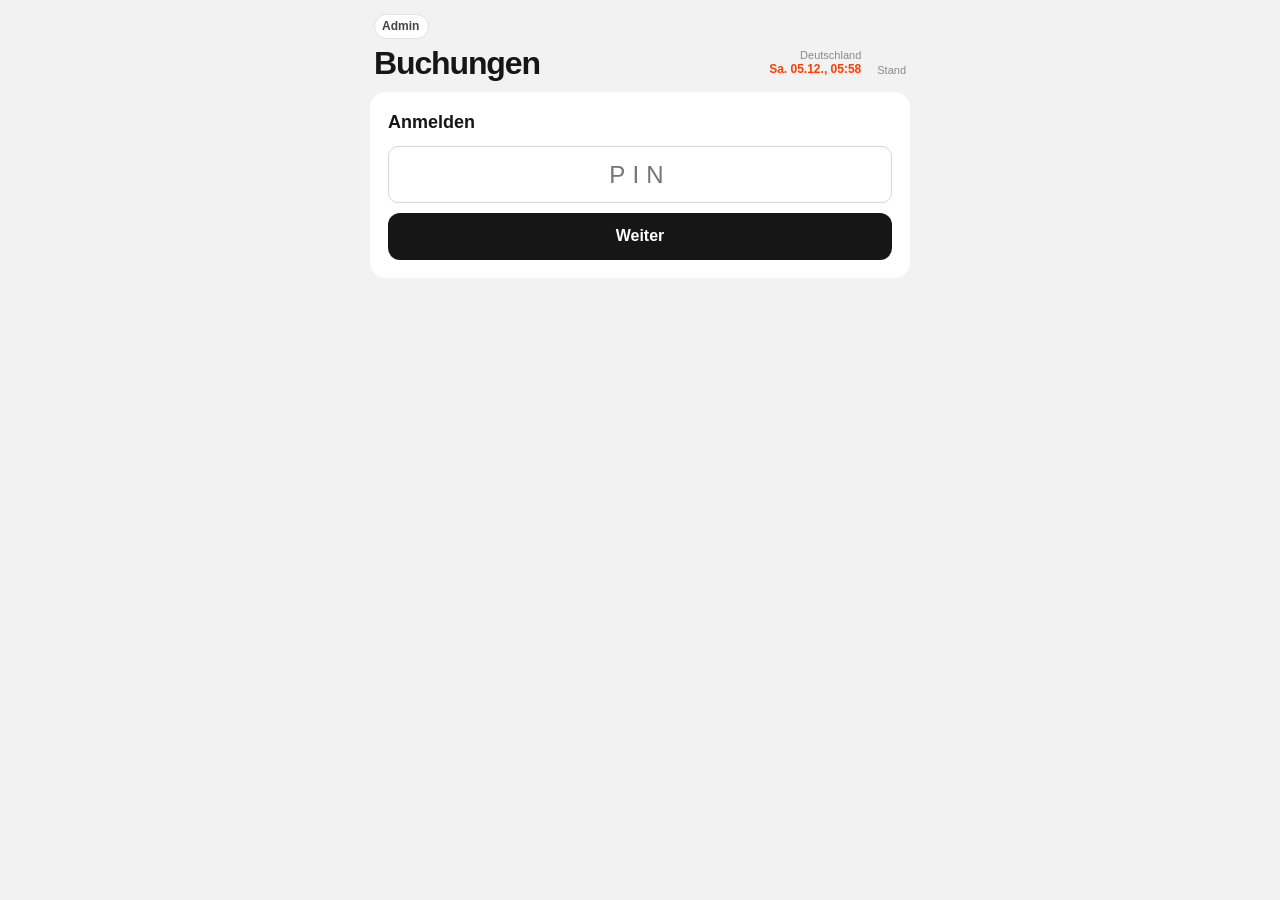
<file: admin/index.html>
<!doctype html>
<html lang="de"><head><meta charset="utf-8"><meta name="viewport" content="width=device-width,initial-scale=1,viewport-fit=cover">
<meta name="robots" content="noindex,nofollow"><meta name="theme-color" content="#F2F2F2">
<title>Putzplan – Admin</title><link rel="icon" href="../icons/favicon-32.png" sizes="32x32"><link rel="apple-touch-icon" href="../icons/apple-touch-icon.png">
<link rel="stylesheet" href="../plan.css">
<style>
main{padding-bottom:120px}
.box{background:#fff;border-radius:16px;padding:18px;display:flex;flex-direction:column;gap:10px}
.box input,.feld input,.feld select{font:inherit;font-size:16px;padding:11px 12px;border:1px solid #D6D6D6;border-radius:10px;background:#fff;color:#161616;width:100%;box-sizing:border-box;min-width:0;max-width:100%}
.pin{letter-spacing:.3em;text-align:center;font-size:24px!important}
.knopf{font:inherit;font-size:16px;font-weight:600;padding:12px 16px;border-radius:12px;border:0;background:#161616;color:#fff;cursor:pointer}
.knopf.hell{background:#fff;color:#161616;border:1px solid #E2E2E2}.knopf.rot{background:#fff;color:#D93636;border:1px solid #F0C4C4}
.knopf:disabled{opacity:.4}
.fehler{color:#D93636;font-size:16px}
.leiste{display:flex;gap:8px;margin:0 0 12px}.leiste .knopf{flex:1;font-size:12px;padding:9px 8px}
.haus{font-size:24px;font-weight:800;margin:6px 4px 8px;letter-spacing:-.01em}
.adm .lab{flex-basis:88px;width:88px;flex-direction:column;align-items:flex-start;justify-content:center;padding:0 8px;gap:1px}
.adm .lab b{font-size:16px}.adm .lab small{font-size:12px;font-weight:500;color:#8A8A8A;white-space:nowrap;overflow:hidden;text-overflow:ellipsis;max-width:72px}
.adm .ecke{align-items:center}
.adm .mseg .mo{left:96px}
.adm .trk{cursor:pointer}
.bk{cursor:pointer}.bk.pruefen{background:#F5C400;color:#161616}.bk.offen{box-shadow:0 0 0 3px #161616}
.abschnitt{font-size:12px;font-weight:700;color:#777;text-transform:uppercase;letter-spacing:.04em;margin:18px 4px 8px}.abschnitt.rot{color:#D93636}
.zeile{background:#fff;border-radius:14px;padding:12px 14px;margin:0 0 8px;display:flex;justify-content:space-between;gap:10px;align-items:center;cursor:pointer;border:2px solid transparent}
.zeile.rot{border-color:#D93636}.zeile.orange{border-color:#F5C400}
.zeile.ausweis{border-color:#D93636;border-style:dashed}
.ausweis{background:#FDF1F1;border:1px solid #F1C4C4;border-radius:14px;padding:10px 12px 12px;margin:0 0 12px}.ausweis.da{background:#F4FAF8;border-color:#CFE7DF}.ausweis .feld{margin:0 0 6px}
.zeile b{font-size:16px}.klein{font-size:12px;color:#777}
.unten{position:fixed;left:0;right:0;bottom:0;padding:12px 16px calc(12px + env(safe-area-inset-bottom,0px));background:rgba(242,242,242,.94);backdrop-filter:blur(8px);-webkit-backdrop-filter:blur(8px);border-top:1px solid #E2E2E2;z-index:5}
.unten .innen{max-width:560px;margin:0 auto;display:flex;flex-direction:column;gap:6px}
.unten .knopf{width:100%;padding:14px;background:#EE7310}
.meldung{font-size:12px;color:#2B8C78;text-align:center;min-height:15px}
/* Blatt von unten */
.blatt{border:0;padding:0;margin:auto auto 0;width:100%;max-width:560px;border-radius:22px 22px 0 0;box-shadow:0 -10px 40px rgba(0,0,0,.2);color:#161616}
.blatt::backdrop{background:rgba(0,0,0,.35)}
.blatt[open]{animation:hoch .28s cubic-bezier(.2,.8,.2,1)}@keyframes hoch{from{transform:translateY(100%)}to{transform:none}}
@media (prefers-reduced-motion:reduce){.blatt[open]{animation:none}}
.blatt .in{padding:18px 16px calc(16px + env(safe-area-inset-bottom,0px));display:flex;flex-direction:column;gap:12px}
.blatt h2{margin:0;font-size:24px}.blatt .unter{font-size:12px;color:#777;margin-top:-8px}
.raster{display:grid;grid-template-columns:1fr 1fr;gap:10px}.raster .breit{grid-column:1/-1}
.feld{display:flex;flex-direction:column;gap:4px;font-size:12px;color:#666;min-width:0}
.feld.rot input,.feld.rot select{border-color:#D93636;background:#FFF5F5}
.knoepfe{display:flex;gap:8px}.knoepfe .knopf{flex:1}
.feld input[type=date]{-webkit-appearance:none;appearance:none;display:block;min-height:46px;text-align:left}
.feld input[type=date]::-webkit-date-and-time-value{text-align:left}
.bkopf{display:flex;align-items:center;gap:12px;min-width:0}.bkt{min-width:0}.bkt h2{overflow:hidden;text-overflow:ellipsis;white-space:nowrap}.bkt .unter{margin-top:2px}
.qlogo{flex:none;width:46px;height:46px;border-radius:12px;display:grid;place-items:center}
.warn{background:#FDECEC;color:#A51B1B;border-radius:12px;padding:10px 12px;font-size:14px;line-height:1.4}
.bk.ueber,.bk.ueber.vorbei{background:repeating-linear-gradient(135deg,#D93636 0 7px,#B42525 7px 14px)}
.code{align-self:flex-start;display:flex;align-items:center;gap:10px;font:inherit;min-height:44px;padding:8px 16px;border-radius:12px;border:1px solid #E2E2E2;background:#F6F6F6;color:#161616;cursor:pointer;max-width:100%}
.code span{font-size:16px;font-weight:700;letter-spacing:.02em;font-variant-numeric:tabular-nums;overflow:hidden;text-overflow:ellipsis;white-space:nowrap}
.code em{font-style:normal;font-size:12px;font-weight:600;background:#161616;color:#fff;border-radius:8px;padding:6px 10px;white-space:nowrap}
.code.ok{border-color:#2B8C78;color:#2B8C78}.code.ok em{background:#2B8C78}
.codezeile{display:flex;flex-wrap:wrap;gap:8px;align-items:center}.codezeile .code{align-self:auto}
.putzinfo{background:#F4FAF8;border:1px solid #CFE7DF;border-radius:14px;padding:10px 12px 12px}.pih{font-size:12px;font-weight:700;color:#1E6E5C;text-transform:uppercase;letter-spacing:.04em;margin-bottom:8px}
.feld textarea{font:inherit;font-size:16px;padding:10px 12px;border-radius:12px;border:1px solid #DADADA;background:#fff;resize:vertical;min-height:52px}
.bk .uhr{display:inline-flex;margin-left:3px;opacity:.95}
.bk .neu{margin-left:3px;font-size:12px;line-height:1}
/* Nur im Admin: Balken in der Farbe der Plattform (Betreiber: „Booking blau, Airbnb pink – damit ich das unterscheiden kann“).
   Airbnb etwas dunkler als das Logo-Pink, damit die weiße Zahl lesbar bleibt. „fehlt“ ist deshalb nicht mehr rot gefüllt
   (wäre neben Pink kaum zu unterscheiden), sondern weiß mit rotem Rand. Reihenfolge zählt: Zustände nach den Plattformen. */
.adm .bk.q-airbnb,.adm .bk.q-airbnb.vorbei{background:#E31C5F;color:#fff}
.adm .bk.q-booking,.adm .bk.q-booking.vorbei{background:#003580;color:#fff}
.adm .bk.q-direkt,.adm .bk.q-direkt.vorbei{background:#2B8C78;color:#fff}
.adm .bk.vorbei{opacity:.42}
.adm .bk.rot,.adm .bk.rot.vorbei{background:#fff;color:#D93636;box-shadow:inset 0 0 0 2.5px #D93636,0 0 0 2px #fff}
.adm .bk.rot.offen{box-shadow:inset 0 0 0 2.5px #D93636,0 0 0 3px #161616}
.adm .bk.pruefen,.adm .bk.pruefen.vorbei{background:#F5C400;color:#161616}
.adm .bk.ueber,.adm .bk.ueber.vorbei{background:repeating-linear-gradient(135deg,#D93636 0 7px,#B42525 7px 14px);color:#fff}
.extlink{display:inline-flex;align-items:center;gap:6px;min-height:44px;padding:0 14px;border-radius:12px;border:0;background:#161616;color:#fff;font-size:15px;font-weight:600;text-decoration:none}
.zeiten{display:flex;gap:16px;align-items:flex-end}
/* Reiter Buchungen | Putzkosten */
.reiter{display:flex;background:#E4E4E4;border-radius:12px;padding:3px;margin:0 0 12px}
.reiter button{flex:1;font:inherit;font-size:14px;font-weight:600;border:0;background:none;min-height:40px;border-radius:10px;color:#555;cursor:pointer}
.reiter button.an{background:#fff;color:#161616;box-shadow:0 1px 3px rgba(0,0,0,.12)}
.monatwahl{display:flex;align-items:center;justify-content:space-between;background:#fff;border-radius:14px;padding:6px;margin:0 0 12px}
.monatwahl b{font-size:17px}
.monatwahl button{width:44px;height:44px;border:0;border-radius:10px;background:#F2F2F2;color:#161616;font-size:22px;line-height:1;cursor:pointer}
.kgesamt{background:#161616;color:#fff;border-radius:16px;padding:16px 18px;margin:0 0 4px}
.kgesamt span{font-size:13px;color:#BDBDBD;display:block}
.kgesamt b{font-size:32px;font-weight:800;display:block;margin:2px 0 4px;font-variant-numeric:tabular-nums;letter-spacing:-.01em}
.kgesamt .klein{color:#BDBDBD}
.kh{display:flex;justify-content:space-between;align-items:center;gap:10px}
.kkarte{background:#fff;border-radius:16px;padding:4px 14px 8px}
.kz2{display:grid;grid-template-columns:minmax(0,1fr) auto 96px 86px;gap:8px;align-items:center;padding:10px 0;border-bottom:1px solid #F0F0F0}
.kwg b{font-size:16px}.kwg small{display:block;font-size:12px;color:#8A8A8A;white-space:nowrap;overflow:hidden;text-overflow:ellipsis}
.kanz{text-align:right;font-variant-numeric:tabular-nums}.kanz b{font-size:16px}.kanz small{display:block;color:#D93636;font-size:11px;white-space:nowrap}
.kpreis{display:flex;align-items:center;gap:4px;color:#777;font-size:14px}
.kpreis input,.kx input,.kx select{font:inherit;font-size:16px;padding:9px 8px;border:1px solid #D6D6D6;border-radius:10px;background:#fff;color:#161616;width:100%;box-sizing:border-box;min-width:0}
.kpreis input{text-align:right}
.kbetrag{text-align:right;font-weight:600;font-variant-numeric:tabular-nums}
.ksum{display:flex;justify-content:space-between;gap:10px;padding:12px 0 6px;font-weight:700;font-size:16px}.ksum b{font-variant-numeric:tabular-nums}
.kanz small.grau{color:#8A8A8A}
.kgez{display:grid;grid-template-columns:1fr auto;gap:2px 10px;font-size:14px;color:#555;padding:0 0 8px}.kgez b{text-align:right;font-variant-numeric:tabular-nums;color:#161616}
.kgez b.off{color:#C25E00}.kgez b.ok{color:#2B8C78}
.kbez{display:flex;gap:14px;font-size:14px;font-weight:600;margin:0 0 4px}.kbez .off{color:#FFB15C}.kbez .ok{color:#7FD8C3}
.kd2{padding:8px 0;border-top:1px solid #F2F2F2}.kd2.aus .kdk{color:#9A9A9A;text-decoration:line-through}.kd2.geplant{color:#9A9A9A}
.kdk{display:grid;grid-template-columns:76px 46px minmax(0,1fr);gap:6px;font-size:13px;margin-bottom:6px}.kdk span:last-child{overflow:hidden;text-overflow:ellipsis;white-space:nowrap}.kdk em{font-style:normal;color:#D93636}
.kd2.geplant .kdk{margin:0}
.seg{display:grid;grid-template-columns:repeat(3,1fr);background:#F0F0F0;border-radius:10px;padding:3px;gap:3px}
.seg button{font:inherit;font-size:13px;font-weight:600;border:0;background:none;min-height:36px;border-radius:8px;color:#666;cursor:pointer}
.seg button.an{background:#fff;color:#161616;box-shadow:0 1px 2px rgba(0,0,0,.12)}.seg button.an.bezahlt{background:#2B8C78;color:#fff}.seg button.an.aus{background:#5A5A5A;color:#fff}
.kalle{width:100%;margin:2px 0 8px;font-size:14px}
.kxbez{grid-column:1/-1;display:flex;gap:8px;align-items:center;font-size:14px;color:#555;min-height:36px}.kxbez input{width:20px;height:20px;accent-color:#2B8C78;margin:0}
.kd2 i{font-style:normal;font-size:11px;background:#F0F0F0;border-radius:6px;padding:1px 6px}

.kdet summary{font-size:14px;color:#1E6E5C;font-weight:600;min-height:40px;display:flex;align-items:center;cursor:pointer}
.kx{display:grid;grid-template-columns:minmax(0,1fr) 112px 44px;gap:8px;padding:10px 0;border-bottom:1px solid #F0F0F0;align-items:center}
.kx .ktext{grid-column:1/-1}
.kweg{width:44px;height:44px;border:0;border-radius:10px;background:#FDECEC;color:#A51B1B;font-size:20px;cursor:pointer}
.kplus{margin:10px 0 4px;width:100%}
.kleer{font-size:14px;color:#777;padding:10px 0}
.kz3{display:grid;grid-template-columns:minmax(0,1fr) 70px 96px;gap:8px;align-items:center;padding:10px 0;border-bottom:1px solid #F0F0F0}
.kz3 .kbetrag small.rot{color:#D93636;font-size:12px;font-weight:600}
.keinst{width:100%;margin:16px 0 0;display:flex;align-items:center;justify-content:center;gap:8px}
.bkopf .zu{margin-left:auto;flex:none;width:44px;height:44px;border:0;border-radius:22px;background:#F0F0F0;color:#161616;font-size:24px;line-height:1;cursor:pointer}
.bsum{padding:10px 12px;background:#F6F6F6;border-radius:12px}
.kx2{grid-template-columns:minmax(0,1fr) auto 44px}.kx2 .kpreis{grid-column:1;grid-row:2}.kx2 .kxbez{grid-column:2;grid-row:2;min-height:44px}.kx2 .kweg{grid-column:3;grid-row:2}
.einst{background:#F6F6F6;border-radius:14px;padding:2px 12px}
.ez{display:grid;grid-template-columns:minmax(0,1fr) 120px;gap:10px;align-items:center;padding:8px 0;border-bottom:1px solid #E8E8E8}.ez:last-child{border:0}
.ez b{display:block;font-size:16px}.ez small{display:block;font-size:12px;color:#8A8A8A;white-space:nowrap;overflow:hidden;text-overflow:ellipsis}
.neuz{display:flex;align-items:center;gap:12px;width:100%;text-align:left;font:inherit;color:#161616;background:#fff;border:1px solid #ECECEC;border-radius:14px;padding:10px 12px;cursor:pointer}
.neut{display:flex;flex-direction:column;gap:1px;min-width:0;flex:1}.neut b{font-size:16px;overflow:hidden;text-overflow:ellipsis;white-space:nowrap}.neut span{font-size:13px;color:#666}
.neuz .pfeil{font-size:22px;color:#AAA}
/* Reiter Events */
.reiter.klein2{margin:-4px 0 12px}.reiter.klein2 button{min-height:34px;font-size:13px}
.evkal{background:#fff;border-radius:16px;padding:10px 8px}
.evwt,.evgrid{display:grid;grid-template-columns:repeat(7,1fr);gap:4px}.evwt span{text-align:center;font-size:11px;font-weight:700;color:#8A8A8A;padding-bottom:4px}
.evtag{position:relative;aspect-ratio:1/1.12;border:0;border-radius:10px;background:#F6F6F6;font:inherit;color:#161616;cursor:pointer;display:flex;flex-direction:column;align-items:center;justify-content:flex-start;padding:5px 2px 3px;gap:1px;min-width:0}
.evtag b{font-size:14px}.evtag small{font-size:10px;font-weight:800;color:#8A2400}.evtag.stark{box-shadow:inset 0 0 0 1.5px #C23A00}
.evtag i{position:absolute;bottom:4px;display:flex;gap:2px}.evtag em,.evleg em{display:inline-block;width:6px;height:6px;border-radius:3px}
.evtag.heute{box-shadow:inset 0 0 0 2px #161616}.evtag.vorbei{opacity:.45}
.evleg{display:flex;flex-wrap:wrap;gap:6px 12px;font-size:12px;color:#555;margin:10px 4px 0}.evleg span{display:flex;align-items:center;gap:5px}.evleg .evfl{width:12px;height:12px;border-radius:3px;background:rgba(255,61,0,.35)}
.evzeile{display:flex;align-items:center;gap:10px;width:100%;text-align:left;font:inherit;color:#161616;background:#fff;border:0;border-radius:14px;padding:10px 12px 10px 0;margin:0 0 8px;cursor:pointer;overflow:hidden}
.blatt .evzeile{border:1px solid #ECECEC;margin:0}
.evzeile.aus{opacity:.5}
.evbalken{flex:none;width:5px;align-self:stretch;border-radius:0 3px 3px 0}
.evtext{display:flex;flex-direction:column;gap:2px;min-width:0;flex:1}.evtext b{font-size:15px;overflow:hidden;text-overflow:ellipsis;white-space:nowrap}.evtext>span{font-size:13px;color:#666}
.evtags{display:flex;flex-wrap:wrap;gap:4px}.evtags i{font-style:normal;font-size:11px;font-weight:700;background:#F2F2F2;border-radius:6px;padding:1px 6px;color:#555}.evtags i.vl{background:#FFF3D6;color:#8A5A00}
.evz{flex:none;font-size:16px;font-weight:800;color:#C23A00;font-variant-numeric:tabular-nums}
.evknoepfe{display:grid;grid-template-columns:1fr 1fr;gap:8px;margin:14px 0 0}.evknoepfe .knopf{font-size:14px;padding:12px 8px}
.evzbox{display:flex;justify-content:space-between;align-items:center;background:#FFF1EB;border-radius:12px;padding:12px 14px}.evzbox span{font-size:14px;color:#8A2400}.evzbox b{font-size:22px;color:#C23A00}
.evpr{text-align:right;font-variant-numeric:tabular-nums}.evpr s{color:#9A9A9A;font-size:13px}.evpr b{font-size:17px}.evpr small{color:#9A9A9A;font-size:12px}.st.de b{color:#FF3D00}
</style></head>
<body><header><div class="kz"><div><span class="ort">Admin</span><h1>Buchungen</h1></div><div class="zeiten"><div class="st de"><span>Deutschland</span><b id="dezeit"></b></div><div class="st"><span>Stand</span><b id="stand"></b></div></div></div></header>
<main id="app"><div class="hinweis">…</div></main>
<div class="unten" id="unten" hidden><div class="innen"><div class="meldung" id="meldung"></div><button class="knopf" id="pub" disabled>Veröffentlichen</button></div></div>
<dialog class="blatt" id="blatt"><form class="in" id="blattForm" method="dialog"></form></dialog>
<script src="../dienst.js"></script>
<script>
/* Admin (nur für den Betreiber): beide Häuser als Kalender. Buchung antippen → ändern/verlängern/stornieren; leeren Tag
   antippen → blockieren (Personen, bis wann). Alles wird gesammelt und erst mit „Veröffentlichen“ an den Dienst geschickt,
   der dann Putzplan-Seiten, Push und die Buchhaltungs-App aktualisiert. Anmeldung mit der PIN aus dem privaten Blatt „Info“ (nur ein Admin). */
(function(){
  const D=self.DIENST;const app=document.getElementById('app');const W=48,LAB=88;
  const esc=s=>String(s==null?'':s).replace(/[&<>"]/g,c=>({'&':'&amp;','<':'&lt;','>':'&gt;','"':'&quot;'}[c]));
  /* Angemeldet bleiben: die PIN merkt sich nur DIESES Gerät, 7 Tage lang */
  const TAGE7=7*864e5;let pin='';try{pin=localStorage.getItem('putzplan.pin')||'';if(!(+localStorage.getItem('putzplan.pinBis')>Date.now())){pin='';localStorage.removeItem('putzplan.pin')}}catch(e){}
  let daten=null;const offen=new Map();let neuNr=0,scrollX=null;let ansicht='buchungen';
  /* Reine Lese-Abfragen fassen nach 1,5 s einmal nach – der Dienst hat ab und zu einen kurzen Aussetzer (v. a. direkt nach
     einer neuen Version). Schreibende Abfragen NIE wiederholen: Kam die erste doch an, gäbe es eine Buchung doppelt. */
  const NUR_LESEN=['login','liste','putzkosten'];
  const dienstEinmal=o=>fetch(D,{method:'POST',body:JSON.stringify({...o,pin})}).then(r=>r.json());
  const dienst=o=>dienstEinmal(o).catch(err=>{if(!NUR_LESEN.includes(o.typ))throw err;return new Promise(r=>setTimeout(r,1500)).then(()=>dienstEinmal(o))});
  const WT=['So','Mo','Di','Mi','Do','Fr','Sa'];
  /* Alle Zeiten nach deutscher Zeit – der Admin wird auch aus dem Ausland (Thailand) bedient */
  const deUhr=()=>new Date().toLocaleTimeString('de-DE',{timeZone:'Europe/Berlin',hour:'2-digit',minute:'2-digit'});
  const deIso=()=>{const t={};for(const x of new Intl.DateTimeFormat('en-GB',{timeZone:'Europe/Berlin',year:'numeric',month:'2-digit',day:'2-digit'}).formatToParts(new Date()))t[x.type]=x.value;return t.year+'-'+t.month+'-'+t.day};
  const deTick=()=>{const e=document.getElementById('dezeit');if(e)e.textContent=new Date().toLocaleString('de-DE',{timeZone:'Europe/Berlin',weekday:'short',day:'2-digit',month:'2-digit',hour:'2-digit',minute:'2-digit'}).replace(',','')};
  deTick();setInterval(deTick,15000);
  /* Über Mitternacht (deutsche Zeit) offen gelassen: beim Zurückkommen neu laden – aber nie, solange Ungespeichertes offen ist */
  document.addEventListener('visibilitychange',()=>{if(document.visibilityState==='visible'){deTick();if(typeof daten!=='undefined'&&daten&&daten.heute&&daten.heute!==deIso()&&!offen.size)laden()}});
  const plus=(s,n)=>{const d=new Date(s+'T12:00:00Z');d.setUTCDate(d.getUTCDate()+n);return d.toISOString().slice(0,10)};
  const tage=(a,b)=>Math.round((Date.parse(b+'T12:00:00Z')-Date.parse(a+'T12:00:00Z'))/864e5);
  const dat=s=>s?WT[new Date(s+'T12:00:00Z').getUTCDay()]+' '+s.slice(8)+'.'+s.slice(5,7)+'.':'?';
  const unten=document.getElementById('unten'),pub=document.getElementById('pub'),meld=document.getElementById('meldung');
  const blatt=document.getElementById('blatt'),bf=document.getElementById('blattForm');
  if(!D){app.innerHTML='<div class="hinweis">Der Dienst ist noch nicht eingerichtet.</div>';return}

  /* ---------- Anmeldung mit PIN ---------- */
  function anmelden(fehler){unten.hidden=true;
    app.innerHTML='<form class="box" id="f"><b>Anmelden</b><input class="pin" type="password" inputmode="numeric" pattern="[0-9]*" id="p1" placeholder="PIN" autocomplete="current-password" required>'
      +(fehler?'<div class="fehler">'+esc(fehler)+'</div>':'')+'<button class="knopf">Weiter</button></form>';
    document.getElementById('f').onsubmit=async e=>{e.preventDefault();pin=document.getElementById('p1').value.trim();
      const r=await dienst({typ:'login'}).catch(()=>null);if(r&&r.ok){try{localStorage.setItem('putzplan.pin',pin);localStorage.setItem('putzplan.pinBis',String(Date.now()+TAGE7))}catch(e){}laden()}else anmelden(r?'PIN falsch (nach 5 Fehlversuchen 1 Stunde gesperrt).':'Keine Verbindung.')}}

  async function laden(){const r=await dienst({typ:'liste'}).catch(()=>null);if(!r||!r.ok){anmelden(r&&r.fehler==='passwort'?'':'Keine Verbindung.');return}
    daten=r;neueMerken();offen.clear();unten.hidden=ansicht!=='buchungen';zeigen();neuZeigen();const st=document.getElementById('stand');st.textContent=deUhr();
    /* Beim Öffnen sofort Gmail abgleichen (im Hintergrund) und danach neu laden – nicht erst auf den 5-Minuten-Lauf warten */
    if(!laden.auto){laden.auto=true;st.textContent='Gmail …';await dienst({typ:'abgleich'}).catch(()=>null);if(!offen.size)await laden();else st.textContent=deUhr()}}

  /* Neue Buchungen bekommen ✨ neben der Personenzahl – nur bei diesem Öffnen; beim nächsten Mal sind sie „gesehen“.
     Gemerkt wird je Gerät (localStorage). Erster Besuch ohne Merkliste: alles gilt als gesehen, sonst funkelt der ganze Kalender.
     Selbst angelegte Einträge (man-…) funkeln nie. */
  const NEU_KEY='putzplan.gesehen';const neuJetzt=new Set();
  function neueMerken(){let g=null;try{g=JSON.parse(localStorage.getItem(NEU_KEY)||'null')}catch(e){}
    if(Array.isArray(g)){const s=new Set(g);for(const b of daten.buchungen)if(!s.has(b.id)&&!/^man-/.test(b.id))neuJetzt.add(b.id)}
    try{localStorage.setItem(NEU_KEY,JSON.stringify(daten.buchungen.map(b=>b.id)))}catch(e){}}
  /* ---------- Stand = Server + noch nicht veröffentlichte Änderungen ---------- */
  /* Gelb nur für Aufenthalte, die noch kommen oder laufen – ein vorbeigegangener braucht keine Prüfung mehr */
  const stand=b=>{const f=(offen.get(b.id)||{}).felder||{};const x={...b,...f,...(f.geprueft?{pruefen:''}:{})};if(x.pruefen&&x.abreise&&x.abreise<daten.heute)x.pruefen='';return x};
  const alle=()=>daten.buchungen.map(stand).filter(b=>b.status!=='storniert'||offen.has(b.id));
  const fehlt=b=>b.status!=='storniert'&&(!b.gaeste||!b.abreise||!b.wg||!b.haus)&&(b.abreise||b.anreise||'9')>=daten.heute;
  const hausVon=id=>daten.haeuser.find(h=>h.id===id);
  /* Buchungen derselben Wohnung, deren Nächte sich mit b überschneiden – darf es nie geben */
  const ueberVon=b=>{const ab=b.abreise||plus(b.anreise,1);return alle().filter(o=>o.id!==b.id&&o.status!=='storniert'&&b.status!=='storniert'&&o.haus===b.haus&&+o.wg===+b.wg&&o.anreise&&b.anreise&&o.anreise<ab&&b.anreise<(o.abreise||plus(o.anreise,1)))};

  function kalender(h,von,N){const heute=daten.heute;const L=alle().filter(b=>b.haus===h.id&&b.status!=='storniert');
    let kopf='';for(let i=0;i<N;i++){const d=plus(von,i);const dt=new Date(d+'T12:00:00Z');
      kopf+='<div class="kt'+(d===heute?' heute':'')+(d<heute?' vorbei':'')+'" style="left:'+(i*W)+'px">'
        +'<span class="wd">'+WT[dt.getUTCDay()]+'</span><span class="nr">'+dt.getUTCDate()+'</span></div>'}
    /* Monat als „06/2026“: bleibt beim Seitwärtsscrollen links an der Linie stehen, bis der nächste ihn wegschiebt */
    for(let i=0;i<N;){const dt=new Date(plus(von,i)+'T12:00:00Z');let n=1;while(i+n<N&&plus(von,i+n).slice(8)!=='01')n++;
      kopf+='<div class="mseg'+(i?'':' erst')+'" style="left:'+(i*W)+'px;width:'+(n*W)+'px"><span class="mo">'+String(dt.getUTCMonth()+1).padStart(2,'0')+'/'+dt.getUTCFullYear()+'</span></div>';i+=n}
    let z='';for(const w of h.wgs){let bars='';
      /* Überschneidungen (meist ein fehlendes Storno) liegen in eigenen Spuren untereinander und sind rot gestreift */
      const lst=L.filter(x=>+x.wg===+w&&x.anreise).map(b=>({b,ab:b.abreise||plus(b.anreise,1)})).filter(o=>o.ab>=von&&o.b.anreise<=plus(von,N-1)).sort((p,q)=>p.b.anreise.localeCompare(q.b.anreise));
      const enden=[];lst.forEach(o=>{let l=enden.findIndex(e=>e<=o.b.anreise);if(l<0){l=enden.length;enden.push('')}enden[l]=o.ab;o.l=l});const nl=enden.length;
      for(const o of lst){const b=o.b,ab=o.ab;
        const x=(tage(von,b.anreise)+.5)*W+5,wd=tage(b.anreise,ab)*W-10;/* wie bei Airbnb: von Mitte Anreisetag bis Mitte Abreisetag */const cls=ueberVon(b).length?' ueber':b.pruefen?' pruefen':fehlt(b)?' rot':'';/* gelb vor rot: der Gast hat geändert, die Mail nennt die neuen Daten nicht */
        bars+='<div class="bk q-'+(b.quelle==='airbnb'||b.quelle==='booking'?b.quelle:'direkt')+cls+(offen.has(b.id)?' offen':'')+(ab<=heute?' vorbei':'')+'" data-id="'+esc(b.id)+'" style="left:'+x+'px;width:'+wd+'px'+(nl>1?';top:'+(9+o.l*40)+'px;transform:none':'')+'"><b>'+(b.gaeste?esc(b.gaeste):'?')+'</b>'+(neuJetzt.has(b.id)?'<span class="neu" title="Neue Buchung">✨</span>':'')+(b.frueh||b.spaet||b.notiz?'<span class="uhr" title="Hinweis für Putzkräfte"><svg viewBox="0 0 24 24" width="13" height="13" fill="none" stroke="currentColor" stroke-width="2.4" stroke-linecap="round"><circle cx="12" cy="12" r="9"/><path d="M12 7v5l3 2"/></svg></span>':'')+'</div>'}
      z+='<div class="r"><div class="lab"><b>'+w+'</b><small>'+esc((h.namen||{})[w]||'')+'</small></div><div class="trk" data-haus="'+h.id+'" data-wg="'+w+'" style="width:'+(N*W)+'px'+(nl>1?';height:'+(12+nl*40)+'px':'')+'">'+bars+'</div></div>'}
    const ti=tage(von,heute);
    return '<div class="haus">'+esc(h.name)+'</div><div class="karte adm"><div class="kal"><div class="kin" style="width:'+(LAB+N*W)+'px">'
      +(ti>=0&&ti<N?'<div class="sp heute" style="left:'+(LAB+ti*W)+'px"></div>':'')
      +'<div class="r kopf"><div class="lab ecke"><svg viewBox="0 0 24 24" width="22" height="22" fill="none" stroke="#2B8C78" stroke-width="2" stroke-linecap="round" stroke-linejoin="round"><path d="M3 10.5 12 3l9 7.5"/><path d="M5 9.5V21h14V9.5"/><path d="M10 21v-6h4v6"/></svg></div><div class="trk" style="width:'+(N*W)+'px;cursor:default">'+kopf+'</div></div>'
      +z+'</div></div></div>'}

  /* Ausweis vor Anreise: gilt nur für Booking-Buchungen ab dem Stichtag (gleich wie AUSWEIS_AB im Dienst) */
  const AUSWEIS_AB='2026-11-16T15:45:00Z';
  function ausweisPflicht(b){return b.quelle==='booking'&&!!b.gebucht&&b.gebucht>=AUSWEIS_AB&&b.status!=='storniert'&&(b.anreise||'')>=daten.heute}
  /* Kalender-Beginn (Betreiber 24.11.2026): ab 15.10.2026, sobald das länger als 6 Monate her ist, immer die letzten 6 Monate.
     Gleich wie kalenderVon im Dienst (Abfrage „liste“). Geöffnet wird der Kalender bei gestern. */
  const KAL_AB='2026-10-15';
  const kalenderVon=h=>{const d=new Date(h+'T12:00:00Z');d.setUTCMonth(d.getUTCMonth()-6);const m=d.toISOString().slice(0,10);return m>KAL_AB?m:KAL_AB};
  function zeigen(){if(ansicht!=='buchungen')return;const heute=daten.heute;const von=kalenderVon(heute);const zurueck=tage(von,heute);
    const letzte=alle().reduce((m,b)=>{const x=b.abreise||b.anreise||'';return x>m?x:m},plus(heute,60));const N=Math.min(tage(von,letzte)+3,zurueck+413);/* nach vorn reicht er so weit wie früher */
    const L=alle().filter(b=>b.status!=='storniert'&&(b.abreise||b.anreise||'9')>=heute).sort((a,b)=>(a.anreise||'').localeCompare(b.anreise||''));
    const ausw=L.filter(b=>ausweisPflicht(b)&&!b.ausweis);
    const ueber=L.filter(b=>ueberVon(b).length),orange=L.filter(b=>b.pruefen&&!ueber.includes(b)),rot=L.filter(b=>fehlt(b)&&!b.pruefen&&!ueber.includes(b));
    const zeile=(b,k)=>{const h=hausVon(b.haus);return '<div class="zeile '+k+'" data-id="'+esc(b.id)+'"><div><b>'+dat(b.anreise)+' → '+dat(b.abreise)+'</b><div class="klein">'+esc(h?h.name.replace(/ \d+$/,''):'?')+' · WG '+esc(b.wg||'?')+' · '+esc(b.gast||'ohne Name')+'</div></div><span class="klein">'+(k==='rot'?'fehlt':k==='ueber'?'überschneidet sich':k==='ausweis'?'Ausweis fehlt':'geändert')+' ›</span></div>'};
    app.innerHTML=reiter()+'<div class="leiste"><button class="knopf hell" data-a="abgleich">Gmail jetzt abgleichen</button><button class="knopf hell" data-a="abmelden">Abmelden</button></div>'
      +daten.haeuser.map(h=>kalender(h,von,N)).join('')
      +'<div class="legende"><span><i style="background:#E31C5F"></i>Airbnb</span><span><i style="background:#003580"></i>Booking</span><span><i style="background:#2B8C78"></i>Direkt / Sperre</span><span><i style="background:#fff;box-shadow:inset 0 0 0 2px #D93636"></i>fehlt</span><span><i style="background:#F5C400"></i>vom Gast geändert</span><span>✨ neu</span></div>'
      +'<div class="klein" style="margin:8px 4px">Buchung antippen = ändern oder verlängern. Leeren Tag antippen = blockieren.</div>'
      +(ueber.length?'<div class="abschnitt rot">Überschneidung – eine davon ist vermutlich storniert oder verlegt ('+ueber.length+')</div>'+ueber.map(b=>zeile(b,'ueber')).join(''):'')
      +(rot.length?'<div class="abschnitt rot">Fehlt etwas ('+rot.length+')</div>'+rot.map(b=>zeile(b,'rot')).join(''):'')
      +(ausw.length?'<div class="abschnitt rot">Ausweis fehlt noch – Booking ('+ausw.length+')</div>'+ausw.map(b=>zeile(b,'ausweis')).join(''):'')
      +(orange.length?'<div class="abschnitt" style="color:#9A7A00">Vom Gast geändert – bitte bei Airbnb/Booking nachsehen ('+orange.length+')</div>'+orange.map(b=>zeile(b,'orange')).join(''):'');
    const kals=[...app.querySelectorAll('.kal')];const start=scrollX!=null?scrollX:(zurueck-1)*W;
    kals.forEach(k=>{k.scrollLeft=start;k.addEventListener('scroll',()=>{scrollX=k.scrollLeft;kals.forEach(o=>{if(o!==k&&Math.abs(o.scrollLeft-k.scrollLeft)>1)o.scrollLeft=k.scrollLeft})},{passive:true})});
    zaehler()}
  /* Direkt zur Buchung im Gastgeber-Bereich (wie die Links in den Mails, ohne deren Sitzungs-Zeichen – dort ggf. einloggen) */
  function quelleLink(b){const c=encodeURIComponent(b.code||'');if(!c)return'';
    if(b.quelle==='airbnb')return'https://www.airbnb.de/hosting/reservations/details/'+c;
    if(b.quelle==='booking')return'https://admin.booking.com/hotel/hoteladmin/extranet_ng/manage/booking.html?res_id='+c+(/^\d+$/.test(b.unterkunft||'')?'&hotel_id='+b.unterkunft:'')+'&lang=de';
    return''}
  function quelleLogo(q){if(q==='airbnb')return'<span class="qlogo" style="background:#FF385C" title="Airbnb"><svg viewBox="0 0 24 24" width="24" height="24" fill="none" stroke="#fff" stroke-width="2.2" stroke-linecap="round" stroke-linejoin="round"><path d="M12 17.5c-1.6-2-4.2-5.3-4.2-7.6a4.2 4.2 0 0 1 8.4 0c0 2.3-2.6 5.6-4.2 7.6Z"/><path d="M12 17.5c2.2 2.6 4.8 3.4 6.3 2.2 1.6-1.3 1-3.4-.2-6L14.6 6.4C13.6 4.5 12.9 4 12 4s-1.6.5-2.6 2.4L5.9 13.7c-1.2 2.6-1.8 4.7-.2 6 1.5 1.2 4.1.4 6.3-2.2Z"/></svg></span>';
    if(q==='booking')return'<span class="qlogo" style="background:#003580;color:#fff;font-weight:800;font-size:22px;letter-spacing:-.04em" title="Booking.com">B<i style="color:#3FA9F5;font-style:normal">.</i></span>';
    return'<span class="qlogo" style="background:#EDEDED;color:#555" title="Direkt"><svg viewBox="0 0 24 24" width="22" height="22" fill="none" stroke="currentColor" stroke-width="2" stroke-linecap="round" stroke-linejoin="round"><path d="M3 10.5 12 3l9 7.5"/><path d="M5 9.5V21h14V9.5"/></svg></span>'}
  function zaehler(){pub.disabled=!offen.size;pub.textContent=offen.size?'Veröffentlichen ('+offen.size+')':'Veröffentlichen'}

  /* Buchungsnummer mit einem Tipp in die Zwischenablage; ältere Safari-Fassungen über ein verstecktes Feld */
  function kopieren(t){if(navigator.clipboard&&window.isSecureContext)return navigator.clipboard.writeText(t).then(()=>true,()=>alt());return Promise.resolve(alt());
    function alt(){const f=document.createElement('textarea');f.value=t;f.setAttribute('readonly','');f.style.cssText='position:fixed;top:0;opacity:0';blatt.appendChild(f);f.select();f.setSelectionRange(0,t.length);let ok=false;try{ok=document.execCommand('copy')}catch(e){}f.remove();return ok}}
  /* ---------- Reiter „Putzkosten“: was an die Putzkräfte zu zahlen ist ----------
     Gezählt wird im Dienst, genau wie im Putzplan (jede Abreise = eine Reinigung). Berechnet werden NUR Reinigungen,
     die schon gemacht sind (Abreise bis heute); was im Monat noch kommt, steht grau als „geplant“ da.
     Jede gemachte Reinigung hat einen Stand: offen · bezahlt · zählt nicht (Betreiber: „auf einzelne Buchungen
     ausgezahlt oder nicht zählen auswählen – dann brauchen wir kein Feld für extra ausgezahlt“). Ein eigener Reiter
     „Lohn“ für gezahlte Beträge gab es kurz (05.11.2026) – ersetzt durch diesen Stand je Reinigung, damit es EINE Quelle gibt.
     Preise, Zusatzposten und Stände stehen im Verwaltungsblatt (Blatt „Putzkosten“), jede Änderung wird sofort gespeichert. */
  const MONATE=['Januar','Februar','März','April','Mai','Juni','Juli','August','September','Oktober','November','Dezember'];
  let kMonat=null,kDaten=null,kNr=0,kKette=Promise.resolve();
  const eur=n=>(Math.round((+n||0)*100)/100).toLocaleString('de-DE',{style:'currency',currency:'EUR'});
  const zahlText=n=>n==null||n===''?'':(Number.isInteger(+n)?String(+n):(+n).toFixed(2)).replace('.',',');
  const zahl=s=>{const t=String(s==null?'':s).replace(/[\s€]/g,'');if(!t)return null;const n=parseFloat(t.replace(/\.(?=\d{3}(\D|$))/g,'').replace(',','.'));return isFinite(n)?n:null};
  const monatPlus=(m,n)=>{let[y,mo]=m.split('-').map(Number);mo+=n;while(mo<1){mo+=12;y--}while(mo>12){mo-=12;y++}return y+'-'+String(mo).padStart(2,'0')};
  const monatName=m=>MONATE[+m.slice(5)-1]+' '+m.slice(0,4);
  const kurz=d=>d.slice(8)+'.'+d.slice(5,7)+'.';
  const pKey=p=>p.haus+'|'+p.wg+'|'+p.datum;
  const REITER=[['buchungen','Buchungen'],['kosten','Putzkosten'],['events','Events']];
  const reiter=()=>'<div class="reiter" role="tablist">'+REITER.map(([k,t])=>'<button type="button" role="tab" aria-selected="'+(ansicht===k)+'" data-reiter="'+k+'"'+(ansicht===k?' class="an"':'')+'>'+t+'</button>').join('')+'</div>';
  const monatKopf=()=>'<div class="monatwahl"><button type="button" data-k="zurueck" aria-label="Voriger Monat">‹</button><b>'+monatName(kMonat)+'</b><button type="button" data-k="vor" aria-label="Nächster Monat">›</button></div>';
  const dienstFehler=r=>r&&r.fehler==='typ'?'Der Dienst kennt diesen Reiter noch nicht. Bitte im Skript-Editor die neue Fassung von Code.gs einfügen und eine neue Version bereitstellen.':r&&r.fehler==='passwort'?'Bitte neu anmelden.':'Keine Verbindung. Bitte nochmal versuchen.';
  function reiterWechsel(k){if(k===ansicht)return;ansicht=k;document.querySelector('header h1').textContent=REITER.find(r=>r[0]===k)[1];
    unten.hidden=k!=='buchungen';if(k==='kosten')kostenLaden(kMonat||deIso().slice(0,7));else if(k==='events')evLaden();else zeigen()}
  async function kostenLaden(m){kMonat=m;const nr=++kNr;app.innerHTML=reiter()+monatKopf()+'<div class="hinweis">Wird geladen …</div>';
    const r=await dienst({typ:'putzkosten',monat:m}).catch(()=>null);if(nr!==kNr||ansicht!=='kosten')return;
    if(!r||!r.ok){app.innerHTML=reiter()+monatKopf()+'<div class="warn">'+dienstFehler(r)+'</div>';return}
    const d=r.daten||{preise:Object.assign({},r.vorlage||{}),extras:[]};const heute=r.heute||deIso();
    kDaten={heute,haeuser:r.haeuser,gemacht:(r.putzen||[]).filter(p=>p.datum<=heute),geplant:(r.putzen||[]).filter(p=>p.datum>heute),
      stand:{preise:d.preise||{},extras:(d.extras||[]).map(x=>Object.assign({},x)),status:Object.assign({},d.status||{})},vorschlag:!r.daten&&!!r.vorlage};kostenZeigen()}
  const zaehlt=p=>kDaten.stand.status[pKey(p)]!=='aus';
  function kostenSummen(){const s=kDaten.stand;const H={};let gesamt=0,bez=0;
    for(const h of kDaten.haeuser){let z=0,b=0;
      for(const p of kDaten.gemacht){if(p.haus!==h.id||!zaehlt(p))continue;const pr=+s.preise[h.id+'-'+p.wg]||0;z+=pr;if(s.status[pKey(p)]==='bezahlt')b+=pr}
      for(const x of s.extras)if(x.haus===h.id){z+=+x.betrag||0;if(x.bezahlt)b+=+x.betrag||0}
      H[h.id]={zahl:z,bez:b,offen:Math.round((z-b)*100)/100};gesamt+=z;bez+=b}
    return{H,gesamt,bez,offen:Math.round((gesamt-bez)*100)/100}}
  const kopfText=S=>{const P=kDaten.gemacht.filter(zaehlt),G=kDaten.geplant;const raus=kDaten.gemacht.length-P.length;const bis=kDaten.heute.slice(0,7)===kMonat?' bis heute ('+kurz(kDaten.heute)+')':'';
    return P.length+' Reinigung'+(P.length===1?'':'en')+bis+(raus?' · '+raus+' zählt nicht':'')+(G.length?' · '+G.length+' noch geplant':'')};
  const offenText=S=>'<span>bezahlt '+eur(S.bez)+'</span><span class="'+(S.offen>0?'off':'ok')+'">offen '+eur(S.offen)+'</span>';
  const STAENDE=[['','Offen'],['bezahlt','Bezahlt'],['aus','Zählt nicht']];
  const preisFehlt=()=>{const L=[];for(const hs of kDaten.haeuser)for(const w of hs.wgs){if(kDaten.gemacht.some(p=>p.haus===hs.id&&p.wg===+w&&zaehlt(p))&&!(+kDaten.stand.preise[hs.id+'-'+w]>0))L.push(hs.name.replace(/ \d+$/,'')+' WG '+w)}return L};
  /* Hauptseite = nur die Übersicht (Betreiber: „die Preise sind eine Einstellung, wo man nicht immer drangeht“).
     Reinigungen abhaken, Positionen und Preise liegen in Pop-ups von unten. */
  function kostenZeigen(){const s=kDaten.stand,P=kDaten.gemacht,G=kDaten.geplant,S=kostenSummen();const u=P.filter(p=>p.unsicher&&zaehlt(p)).length;const pf=preisFehlt();
    let h=reiter()+monatKopf()
      +'<div class="kgesamt"><span>Zu zahlen für '+monatName(kMonat)+'</span><b id="kGes">'+eur(S.gesamt)+'</b><div class="kbez" id="kBez">'+offenText(S)+'</div><div class="klein" id="kOffen">'+kopfText(S)+'</div></div>'
      +(pf.length?'<div class="klein" style="margin:6px 4px 0;color:#D93636">Preis fehlt für '+esc(pf.join(', '))+' – unten unter „Einstellungen“ eintragen.</div>':'')
      +(u?'<div class="klein" style="margin:6px 4px 0;color:#D93636">'+u+' Reinigung'+(u===1?'':'en')+' mit unbekannter Abreise (vorläufig 1 Nacht gezählt) – bitte im Reiter Buchungen ergänzen.</div>':'');
    for(const hs of kDaten.haeuser){const PH=P.filter(p=>p.haus===hs.id),GH=G.filter(p=>p.haus===hs.id);const ex=s.extras.filter(x=>x.haus===hs.id);
      h+='<div class="haus">'+esc(hs.name)+'</div><div class="kkarte">';
      for(const w of hs.wgs){const PW=PH.filter(p=>p.wg===+w&&zaehlt(p));const pr=+s.preise[hs.id+'-'+w]||0;const gw=GH.filter(p=>p.wg===+w).length;const uw=PW.filter(p=>p.unsicher).length;
        h+='<div class="kz3"><div class="kwg"><b>WG '+w+'</b><small>'+esc((hs.namen||{})[w]||'')+'</small></div>'
          +'<div class="kanz"><b>'+PW.length+'×</b><small'+(uw?'':' class="grau"')+'>'+(uw?uw+' unsicher':gw?'+'+gw+' geplant':'&nbsp;')+'</small></div>'
          +'<div class="kbetrag">'+(PW.length&&!pr?'<small class="rot">Preis fehlt</small>':eur(PW.length*pr))+'</div></div>'}
      if(ex.length)h+='<div class="kz3"><div class="kwg"><b>Positionen</b><small>'+ex.length+' Eintr'+(ex.length===1?'ag':'äge')+'</small></div><div></div><div class="kbetrag">'+eur(ex.reduce((a,x)=>a+(+x.betrag||0),0))+'</div></div>';
      h+='<div class="ksum"><span>Summe</span><b>'+eur(S.H[hs.id].zahl)+'</b></div><div class="kgez">'+gezText(S.H[hs.id])+'</div>'
        +'<button type="button" class="knopf hell kalle" data-blatt="reinigungen" data-haus="'+hs.id+'">Alle Reinigungen ansehen ('+PH.length+(GH.length?' + '+GH.length+' geplant':'')+')</button></div>'}
    h+='<button type="button" class="knopf hell keinst" data-blatt="einstellungen"><svg viewBox="0 0 24 24" width="18" height="18" fill="none" stroke="currentColor" stroke-width="2" stroke-linecap="round" stroke-linejoin="round" aria-hidden="true"><circle cx="12" cy="12" r="3"/><path d="M19.4 15a1.7 1.7 0 0 0 .3 1.8l.1.1a2 2 0 1 1-2.8 2.8l-.1-.1a1.7 1.7 0 0 0-1.8-.3 1.7 1.7 0 0 0-1 1.5V21a2 2 0 1 1-4 0v-.1a1.7 1.7 0 0 0-1.1-1.5 1.7 1.7 0 0 0-1.8.3l-.1.1a2 2 0 1 1-2.8-2.8l.1-.1a1.7 1.7 0 0 0 .3-1.8 1.7 1.7 0 0 0-1.5-1H3a2 2 0 1 1 0-4h.1a1.7 1.7 0 0 0 1.5-1.1 1.7 1.7 0 0 0-.3-1.8l-.1-.1a2 2 0 1 1 2.8-2.8l.1.1a1.7 1.7 0 0 0 1.8.3H9a1.7 1.7 0 0 0 1-1.5V3a2 2 0 1 1 4 0v.1a1.7 1.7 0 0 0 1 1.5 1.7 1.7 0 0 0 1.8-.3l.1-.1a2 2 0 1 1 2.8 2.8l-.1.1a1.7 1.7 0 0 0-.3 1.8V9a1.7 1.7 0 0 0 1.5 1H21a2 2 0 1 1 0 4h-.1a1.7 1.7 0 0 0-1.5 1Z"/></svg>Einstellungen – Preis je Reinigung</button>'
      +'<div class="meldung" id="kMeld" style="margin-top:10px"></div>';
    const m=document.getElementById('kMeld');const alt=m?m.textContent:'';app.innerHTML=h;if(alt){const n=document.getElementById('kMeld');if(n)n.textContent=alt}}
  const gezText=x=>'<span>Bezahlt</span><b>'+eur(x.bez)+'</b><span>Offen</span><b class="'+(x.offen>0?'off':'ok')+'">'+(x.offen===0&&x.zahl?'✓ ':'')+eur(x.offen)+'</b>';
  function kostenSpeichern(){const m=kMonat,d=JSON.parse(JSON.stringify(kDaten.stand));kDaten.vorschlag=false;
    const zeige=(t,rot)=>{for(const id of ['kMeld','bMeld']){const el=document.getElementById(id);if(el&&kMonat===m&&ansicht==='kosten'){el.style.color=rot?'#D93636':'';el.textContent=t}}};zeige('Wird gespeichert …');
    /* nacheinander senden: jede Anfrage trägt den ganzen Monat, die letzte gewinnt */
    kKette=kKette.then(async()=>{const r=await dienst({typ:'putzkostenSpeichern',monat:m,daten:d}).catch(()=>null);
      if(r&&r.ok)zeige('Gespeichert ✓');else zeige('Speichern ging nicht'+(r&&r.fehler==='typ'?' – bitte die neue Version des Dienstes bereitstellen':'')+'. Bitte nochmal ändern.',true)})}
  function kostenKlick(e){const r=e.target.closest('[data-reiter]');if(r){reiterWechsel(r.dataset.reiter);return true}
    if(ansicht==='events')return evKlick(e);
    if(ansicht!=='kosten')return false;if(!kDaten)return true;
    const bl=e.target.closest('[data-blatt]');if(bl){blattOeffnen(bl.dataset.blatt,bl.dataset.haus);return true}
    const k=e.target.closest('[data-k]');if(k){kostenLaden(monatPlus(kMonat,k.dataset.k==='vor'?1:-1));return true}
    return true}

  /* ---------- Pop-ups von unten (dasselbe Blatt wie bei den Buchungen) ---------- */
  let blattArt=null,blattHaus=null;
  const SCHLIESSEN='<button type="button" class="zu" data-b="zu" aria-label="Schließen">×</button>';
  function blattOeffnen(art,haus){blattArt=art;blattHaus=haus||null;blattZeichnen();bf.onsubmit=e=>{e.preventDefault()};if(!blatt.open)blatt.showModal();blatt.scrollTop=0}
  function blattZeichnen(fokus){const top=blatt.scrollTop;let h='';const s=kDaten&&kDaten.stand;
    if(blattArt==='reinigungen'){const hs=kDaten.haeuser.find(x=>x.id===blattHaus);const S=kostenSummen();
      const PH=kDaten.gemacht.filter(p=>p.haus===hs.id),GH=kDaten.geplant.filter(p=>p.haus===hs.id);
      const offenH=PH.filter(p=>zaehlt(p)&&s.status[pKey(p)]!=='bezahlt').length;
      h='<div class="bkopf"><div class="bkt"><h2>'+esc(hs.name)+'</h2><div class="unter">'+monatName(kMonat)+' · Reinigungen</div></div>'+SCHLIESSEN+'</div>'
        +'<div class="kgez bsum"><span>Zu zahlen</span><b>'+eur(S.H[hs.id].zahl)+'</b>'+gezText(S.H[hs.id])+'</div>'
        +(offenH?'<button type="button" class="knopf kalle" data-alle="'+hs.id+'">Alle '+offenH+' offenen als bezahlt markieren</button>':'')
        +'<button type="button" class="knopf hell kalle" data-b="plus">+ Position einfügen</button>';
      const ex=s.extras.map((x,i)=>[x,i]).filter(([x])=>x.haus===hs.id);
      if(ex.length)h+='<div class="abschnitt" style="margin:4px 0 0">Positionen</div>'+ex.map(([x,i])=>'<div class="kx kx2"><input class="ktext" data-x="text" data-i="'+i+'" value="'+esc(x.text)+'" placeholder="Was? (z. B. Waschmittel, Fahrtkosten)" aria-label="Beschreibung">'
        +'<label class="kpreis"><input inputmode="decimal" autocomplete="off" data-x="betrag" data-i="'+i+'" value="'+esc(zahlText(x.betrag))+'" placeholder="0,00" aria-label="Betrag">€</label>'
        +'<label class="kxbez"><input type="checkbox" data-x="bezahlt" data-i="'+i+'"'+(x.bezahlt?' checked':'')+'>bezahlt</label>'
        +'<button type="button" class="kweg" data-weg="'+i+'" aria-label="Position entfernen">×</button></div>').join('');
      h+='<div class="abschnitt" style="margin:4px 0 0">Reinigungen</div>'
        +(PH.length?PH.map(p=>{const st=s.status[pKey(p)]||'';return'<div class="kd2'+(st==='aus'?' aus':'')+'"><div class="kdk"><span>'+dat(p.datum)+'</span><span>WG '+p.wg+'</span><span>'+esc(p.gast||'–')+(p.unsicher?' <em>Abreise unbekannt</em>':'')+'</span></div>'
          +'<div class="seg" role="radiogroup" aria-label="Stand der Reinigung '+dat(p.datum)+' WG '+p.wg+'">'+STAENDE.map(([v,t])=>'<button type="button" role="radio" aria-checked="'+(st===v)+'" data-st="'+esc(pKey(p))+'" data-wert="'+v+'"'+(st===v?' class="an '+(v||'offen')+'"':'')+'>'+t+'</button>').join('')+'</div></div>'}).join('')
          :'<div class="kleer">Noch keine gemachte Reinigung in diesem Monat.</div>')
        +GH.map(p=>'<div class="kd2 geplant"><div class="kdk"><span>'+dat(p.datum)+'</span><span>WG '+p.wg+'</span><span>'+esc(p.gast||'–')+' <i>geplant</i></span></div></div>').join('')
        +'<div class="meldung" id="bMeld"></div>'}
    else if(blattArt==='einstellungen'){
      h='<div class="bkopf"><div class="bkt"><h2>Einstellungen</h2><div class="unter">Preis je Reinigung · '+monatName(kMonat)+' (neue Monate übernehmen ihn)</div></div>'+SCHLIESSEN+'</div>'
        +kDaten.haeuser.map(hs=>'<div class="abschnitt" style="margin:4px 0 0">'+esc(hs.name)+'</div><div class="einst">'+hs.wgs.map(w=>{const k=hs.id+'-'+w;
          return'<label class="ez"><span><b>WG '+w+'</b><small>'+esc((hs.namen||{})[w]||'')+'</small></span><span class="kpreis"><input inputmode="decimal" autocomplete="off" data-preis="'+k+'" value="'+esc(zahlText(s.preise[k]))+'" placeholder="0,00" aria-label="Preis je Reinigung, '+esc(hs.name)+' WG '+w+'">€</span></label>'}).join('')+'</div>').join('')
        +'<div class="meldung" id="bMeld"></div>'}
    else if(blattArt==='neu')h=neuInhalt();
    bf.innerHTML=h;blatt.scrollTop=top;if(fokus){const f=bf.querySelector(fokus);if(f)f.focus()}}
  bf.addEventListener('click',e=>{if(!blattArt)return;const t=e.target;
    if(t.closest('[data-b="zu"]')){blatt.close();return}
    if(/^ev/.test(blattArt)){evBlattKlick(e);return}
    if(blattArt==='neu'){const z=t.closest('[data-neu]');if(z){blatt.close();blattArt=null;if(ansicht!=='buchungen')reiterWechsel('buchungen');oeffnen(z.dataset.neu)}return}
    if(!kDaten)return;const s=kDaten.stand;let geaendert=false;
    const st=t.closest('[data-st]');if(st){const v=st.dataset.wert;if(v)s.status[st.dataset.st]=v;else delete s.status[st.dataset.st];geaendert=true}
    const al=t.closest('[data-alle]');if(al){for(const p of kDaten.gemacht)if(p.haus===al.dataset.alle&&zaehlt(p))s.status[pKey(p)]='bezahlt';geaendert=true}
    if(t.closest('[data-b="plus"]')){s.extras.push({text:'',haus:blattHaus,betrag:null,bezahlt:false});blattZeichnen('[data-x="text"][data-i="'+(s.extras.length-1)+'"]');kostenZeigen();return}
    const w=t.closest('[data-weg]');if(w){const x=s.extras[+w.dataset.weg];if((x.text||x.betrag)&&!confirm('Position „'+(x.text||eur(x.betrag))+'“ entfernen?'))return;s.extras.splice(+w.dataset.weg,1);geaendert=true}
    if(geaendert){blattZeichnen();kostenZeigen();kostenSpeichern()}});
  /* Tippen: nur rechnen; Feld verlassen: speichern. Kein Neuzeichnen beim Tippen (sonst springt der Fokus weg) */
  function blattFeld(e,speichern){if(blattArt!=='reinigungen'&&blattArt!=='einstellungen')return;const t=e.target,s=kDaten.stand;
    if(t.dataset.preis){const n=zahl(t.value);if(n==null||n<0)delete s.preise[t.dataset.preis];else s.preise[t.dataset.preis]=n;if(speichern&&n!=null)t.value=zahlText(n)}
    else if(t.dataset.x){const x=s.extras[+t.dataset.i];if(!x)return;if(t.dataset.x==='bezahlt'){if(!speichern)return;x.bezahlt=t.checked}else x[t.dataset.x]=t.dataset.x==='betrag'?zahl(t.value):t.value}
    else return;
    kostenZeigen();const sum=bf.querySelector('.bsum');if(sum&&blattArt==='reinigungen'){const H=kostenSummen().H[blattHaus];sum.innerHTML='<span>Zu zahlen</span><b>'+eur(H.zahl)+'</b>'+gezText(H)}
    if(speichern)kostenSpeichern()}
  bf.addEventListener('input',e=>blattFeld(e,false));
  bf.addEventListener('change',e=>blattFeld(e,true));

  /* ---------- Reiter „Events“: Veranstaltungen und Preis-Vorschläge (Kalender und Liste) ----------
     Fußball (Heimspiele Borussia) holt der Dienst selbst aus dem Spielplan, am 1. jedes Monats. Alles andere ist
     recherchiert oder selbst eingetragen. Zuschlag = Vorschlag aus Erfahrungswerten, nicht gemessen.
     Nächte: volle Zuschlag in den Nächten der Event-Tage, halber in der Nacht davor (Anreise am Vorabend);
     Messen: die Nächte vor jedem Messetag. Treffen mehrere Events eine Nacht, zählt der höchste Zuschlag. */
  const EV_ART={fussball:['Fußball','#1F8A4C'],konzert:['Konzert','#7B3FE4'],messe:['Messe','#2563EB'],fest:['Fest / Karneval','#E07B00'],sonstiges:['Sonstiges','#6B6B6B']};
  const EV_QUELLE={auto:'Spielplan (automatisch)',recherche:'recherchiert – Termin prüfen',manuell:'selbst eingetragen'};
  let evDaten=null,evAnsicht='kalender',evMonat=null,evNr=0,evTag=null,evId=null;
  const evAktiv=()=>evDaten.events.filter(e=>e.status!=='aus');
  function evNaechte(e){const N=[];if(e.art==='messe'){for(let d=plus(e.von,-1);d<e.bis;d=plus(d,1))N.push([d,1])}
    else{N.push([plus(e.von,-1),.5]);for(let d=e.von;d<=e.bis;d=plus(d,1))N.push([d,1])}return N}
  /* je Nacht: höchster Zuschlag und die Events dahinter */
  function evNachtKarte(){const K={};for(const e of evAktiv())for(const[d,f]of evNaechte(e)){const z=Math.round(e.zuschlag*f/5)*5;const k=K[d]||(K[d]={z:0,ev:[]});if(z>k.z)k.z=z;k.ev.push(e)}return K}
  const evPreis=(gp,z)=>Math.round(gp*(1+z/100));
  async function evLaden(neu){const nr=++evNr;if(!evMonat)evMonat=deIso().slice(0,7);if(!neu)app.innerHTML=reiter()+'<div class="hinweis">Wird geladen …</div>';
    const r=neu||await dienst({typ:'events'}).catch(()=>null);if(nr!==evNr||ansicht!=='events')return;
    if(!r||!r.ok){app.innerHTML=reiter()+'<div class="warn">'+dienstFehler(r)+'</div>';return}evDaten=r;evZeigen()}
  function evZeigen(){const heute=evDaten.heute;
    let h=reiter()+'<div class="reiter klein2" role="tablist">'+[['kalender','Kalender'],['liste','Liste']].map(([k,t])=>'<button type="button" role="tab" aria-selected="'+(evAnsicht===k)+'" data-evansicht="'+k+'"'+(evAnsicht===k?' class="an"':'')+'>'+t+'</button>').join('')+'</div>';
    h+=evAnsicht==='kalender'?evKalender():evListe();
    h+='<div class="evknoepfe"><button type="button" class="knopf" data-ev="neu">+ Event eintragen</button><button type="button" class="knopf hell" data-ev="einst">Grundpreise &amp; Spielplan</button></div>'
      +'<div class="klein" style="margin:10px 4px">Zuschläge sind Vorschläge aus Erfahrungswerten. Fußball kommt automatisch aus dem Spielplan (am 1. jedes Monats'+(evDaten.stand?', zuletzt '+kurz(evDaten.stand.slice(0,10)):'')+'). Recherchierte Termine bitte beim Veranstalter prüfen.</div>';
    app.innerHTML=h}
  function evKalender(){const K=evNachtKarte();const heute=evDaten.heute;const gp=evDaten.grundpreise||{};const m=evMonat;const y=+m.slice(0,4),mo=+m.slice(5,7);
    const erster=m+'-01';const wt=(new Date(erster+'T12:00:00Z').getUTCDay()+6)%7;const tageImMonat=new Date(Date.UTC(y,mo,0)).getUTCDate();
    let h='<div class="monatwahl"><button type="button" data-evm="-1" aria-label="Voriger Monat">‹</button><b>'+monatName(m)+'</b><button type="button" data-evm="1" aria-label="Nächster Monat">›</button></div>'
      +'<div class="evkal"><div class="evwt">'+['Mo','Di','Mi','Do','Fr','Sa','So'].map(t=>'<span>'+t+'</span>').join('')+'</div><div class="evgrid">';
    for(let i=0;i<wt;i++)h+='<span class="evleer"></span>';
    for(let t=1;t<=tageImMonat;t++){const d=m+'-'+String(t).padStart(2,'0');const k=K[d];const am=evAktiv().filter(e=>e.von<=d&&e.bis>=d);
      const st=k&&k.z>0?'background:rgba(255,61,0,'+Math.min(.1+k.z/200,.32).toFixed(2)+')':'';/* hell genug für dunkle Schrift; ab +30 % zusätzlich ein Rand */
      h+='<button type="button" class="evtag'+(d===heute?' heute':'')+(d<heute?' vorbei':'')+(k&&k.z>=30?' stark':'')+'" data-evtag="'+d+'" style="'+st+'" aria-label="'+dat(d)+(k?' Zuschlag '+k.z+' Prozent':'')+'">'
        +'<b>'+t+'</b>'+(k&&k.z?'<small>+'+k.z+'%</small>':'')+'<i>'+am.slice(0,3).map(e=>'<em style="background:'+EV_ART[e.art][1]+'"></em>').join('')+'</i></button>'}
    h+='</div></div><div class="evleg">'+Object.values(EV_ART).map(([t,c])=>'<span><em style="background:'+c+'"></em>'+t+'</span>').join('')+'<span><em class="evfl"></em>Nacht mit Zuschlag</span></div>';
    /* Monatsübersicht unter dem Kalender */
    const M=evAktiv().filter(e=>e.bis>=m+'-01'&&e.von<=m+'-31').sort((a,b)=>a.von.localeCompare(b.von));
    h+='<div class="abschnitt">Im '+MONATE[mo-1]+' ('+M.length+')</div>'+(M.length?M.map(evZeile).join(''):'<div class="kkarte"><div class="kleer">Keine Events in diesem Monat bekannt.</div></div>');
    return h}
  function evZeile(e){const[at,c]=EV_ART[e.art]||EV_ART.sonstiges;const tage=e.bis>e.von?dat(e.von)+' – '+dat(e.bis):dat(e.von);
    return'<button type="button" class="evzeile'+(e.status==='aus'?' aus':'')+'" data-evid="'+esc(e.id)+'"><span class="evbalken" style="background:'+c+'"></span><span class="evtext"><b>'+esc(e.titel)+'</b>'
      +'<span>'+tage+(e.ort?' · '+esc(e.ort):'')+'</span><span class="evtags"><i style="color:'+c+'">'+at+'</i>'+(e.vorlaeufig?'<i class="vl">Termin vorläufig</i>':'')+(e.quelle==='recherche'?'<i class="vl">prüfen</i>':'')+(e.status==='aus'?'<i>ausgeblendet</i>':'')+'</span></span>'
      +'<span class="evz">'+(e.zuschlag>0?'+':'')+e.zuschlag+'%</span></button>'}
  function evListe(){const heute=evDaten.heute;const L=evDaten.events.filter(e=>e.bis>=heute).sort((a,b)=>(a.status==='aus')-(b.status==='aus')||a.von.localeCompare(b.von));
    if(!L.length)return'<div class="kkarte"><div class="kleer">Keine kommenden Events.</div></div>';let h='',mon='';
    for(const e of L){const mm=e.status==='aus'?'aus':e.von.slice(0,7);if(mm!==mon){mon=mm;h+='<div class="abschnitt">'+(mm==='aus'?'Ausgeblendet':monatName(mm))+'</div>'}h+=evZeile(e)}return h}
  /* Pop-ups */
  function evBlattOeffnen(art){blattArt=art;evBlattZeichnen();bf.onsubmit=e=>{e.preventDefault();if(blattArt==='evForm')evSpeichern()};if(!blatt.open)blatt.showModal();blatt.scrollTop=0}
  function evBlattZeichnen(){const gp=evDaten.grundpreise||{};let h='';
    if(blattArt==='evTag'){const d=evTag;const k=evNachtKarte()[d];const am=[...new Set((k?k.ev:[]).concat(evAktiv().filter(e=>e.von<=d&&e.bis>=d)))].sort((a,b)=>a.von.localeCompare(b.von));const z=k?k.z:0;
      h='<div class="bkopf"><div class="bkt"><h2>'+dat(d)+' '+d.slice(0,4)+'</h2><div class="unter">Nacht '+dat(d)+' → '+dat(plus(d,1))+'</div></div>'+SCHLIESSEN+'</div>'
        +'<div class="evzbox"><span>Vorschlag für diese Nacht</span><b>'+(z?'+'+z+' %':'kein Zuschlag')+'</b></div>'
        +(z?'<div class="einst">'+evDaten.haeuser.map(hs=>hs.wgs.map(w=>{const g=+gp[hs.id+'-'+w]||0;return'<div class="ez"><span><b>'+esc(hs.name.replace(/ \d+$/,''))+' · WG '+w+'</b><small>'+esc((hs.namen||{})[w]||'')+'</small></span><span class="evpr">'+(g?'<s>'+g+' €</s> <b>'+evPreis(g,z)+' €</b>':'<small>Grundpreis fehlt</small>')+'</span></div>'}).join('')).join('')+'</div>':'')
        +(am.length?'<div class="abschnitt" style="margin:4px 0 0">Events</div>'+am.map(evZeile).join(''):'<div class="kleer">Kein Event an diesem Tag.</div>')
        +'<button type="button" class="knopf hell" data-ev="neu" data-von="'+d+'">+ Event an diesem Tag eintragen</button>'}
    else if(blattArt==='evForm'){const e=evId?evDaten.events.find(x=>x.id===evId):{von:evTag||evDaten.heute,bis:'',titel:'',ort:'',art:'konzert',zuschlag:20,notiz:'',link:'',quelle:'manuell'};const auto=e.quelle==='auto';
      h='<div class="bkopf"><div class="bkt"><h2>'+(evId?esc(e.titel):'Event eintragen')+'</h2><div class="unter">'+esc(EV_QUELLE[e.quelle]||'')+(e.vorlaeufig?' · Termin vorläufig':'')+'</div></div>'+SCHLIESSEN+'</div>'
        +(auto?'<div class="klein">Datum und Gegner kommen aus dem Spielplan. Ändern kannst du den Zuschlag und die Notiz, oder das Spiel ausblenden.</div>':
          '<label class="feld">Titel<input name="titel" maxlength="120" required value="'+esc(e.titel)+'" placeholder="z. B. Take That, Sparkassenpark"></label>'
          +'<div class="raster"><label class="feld">Von<input type="date" name="von" required value="'+esc(e.von)+'"></label><label class="feld">Bis<input type="date" name="bis" value="'+esc(e.bis>e.von?e.bis:'')+'"></label>'
          +'<label class="feld">Art<select name="art">'+Object.keys(EV_ART).map(k=>'<option value="'+k+'"'+(e.art===k?' selected':'')+'>'+EV_ART[k][0]+'</option>').join('')+'</select></label>'
          +'<label class="feld">Ort<input name="ort" maxlength="80" value="'+esc(e.ort)+'" placeholder="z. B. Sparkassenpark"></label></div>')
        +'<label class="feld">Zuschlag (%)<input name="zuschlag" inputmode="numeric" value="'+esc(e.zuschlag)+'"></label>'
        +'<label class="feld">Notiz<input name="notiz" maxlength="200" value="'+esc(e.notiz)+'"></label>'
        +(auto?'':'<label class="feld">Link zur Quelle<input name="link" inputmode="url" value="'+esc(e.link)+'" placeholder="https://…"></label>')
        +(e.link?'<a class="klein" href="'+esc(e.link)+'" target="_blank" rel="noopener">Quelle öffnen ↗</a>':'')
        +'<div class="knoepfe">'+(evId?'<button type="button" class="knopf rot" data-ev="weg">'+(auto?(e.status==='aus'?'Einblenden':'Ausblenden'):'Löschen')+'</button>':'')+'<button class="knopf" id="evOk">Speichern</button></div>'}
    else if(blattArt==='evEinst'){
      h='<div class="bkopf"><div class="bkt"><h2>Grundpreise</h2><div class="unter">Normaler Preis je Nacht – daraus rechnet der Kalender den Vorschlag</div></div>'+SCHLIESSEN+'</div>'
        +evDaten.haeuser.map(hs=>'<div class="abschnitt" style="margin:4px 0 0">'+esc(hs.name)+'</div><div class="einst">'+hs.wgs.map(w=>{const k=hs.id+'-'+w;
          return'<label class="ez"><span><b>WG '+w+'</b><small>'+esc((hs.namen||{})[w]||'')+'</small></span><span class="kpreis"><input inputmode="numeric" autocomplete="off" data-gp="'+k+'" value="'+esc(gp[k]||'')+'" placeholder="0" aria-label="Grundpreis je Nacht, '+esc(hs.name)+' WG '+w+'">€</span></label>'}).join('')+'</div>').join('')
        +'<button type="button" class="knopf hell" data-ev="spielplan">Spielplan jetzt aktualisieren</button>'
        +'<div class="meldung" id="bMeld"></div>'}
    const top=blatt.scrollTop;bf.innerHTML=h;blatt.scrollTop=top}
  function evKlick(e){if(!evDaten)return true;const t=e.target;
    const a=t.closest('[data-evansicht]');if(a){evAnsicht=a.dataset.evansicht;evZeigen();return true}
    const m=t.closest('[data-evm]');if(m){evMonat=monatPlus(evMonat,+m.dataset.evm);evZeigen();return true}
    const d=t.closest('[data-evtag]');if(d){evTag=d.dataset.evtag;evBlattOeffnen('evTag');return true}
    const z=t.closest('[data-evid]');if(z){evId=z.dataset.evid;evBlattOeffnen('evForm');return true}
    const b=t.closest('[data-ev]');if(b){if(b.dataset.ev==='neu'){evId=null;evTag=null;evBlattOeffnen('evForm')}else if(b.dataset.ev==='einst')evBlattOeffnen('evEinst');return true}
    return true}
  function evBlattKlick(e){const t=e.target;
    const z=t.closest('[data-evid]');if(z){evId=z.dataset.evid;blattArt='evForm';evBlattZeichnen();return}
    const b=t.closest('[data-ev]');if(!b)return;const was=b.dataset.ev;
    if(was==='neu'){evId=null;evTag=b.dataset.von||null;blattArt='evForm';evBlattZeichnen();return}
    if(was==='weg'){const ev=evDaten.events.find(x=>x.id===evId);if(!ev)return;
      if(ev.quelle==='auto'&&ev.status==='aus'){evSchicken({typ:'eventSpeichern',event:Object.assign({},ev,{status:''})});return}
      if(!confirm(ev.quelle==='auto'?'Dieses Spiel ausblenden? Es kommt beim nächsten Abruf nicht wieder.':'„'+ev.titel+'“ löschen?'))return;evSchicken({typ:'eventLoeschen',id:ev.id});return}
    if(was==='spielplan'){b.disabled=true;b.textContent='Spielplan wird geholt …';dienst({typ:'eventsAktualisieren'}).catch(()=>null).then(r=>{
      if(r&&r.ok){evDaten=r;evZeigen();evBlattZeichnen();const m=document.getElementById('bMeld');if(m)m.textContent=(r.ergebnis?r.ergebnis.spiele+' Heimspiele gefunden, '+r.ergebnis.neu+' neu':'')+' ✓'}
      else{b.disabled=false;b.textContent='Spielplan jetzt aktualisieren';alert(dienstFehler(r))}})}}
  function evSpeichern(){const f=bf.elements;const ev=evId?evDaten.events.find(x=>x.id===evId):{};const z=parseInt(String(f.zuschlag.value).replace(/[^\d-]/g,''),10);
    const neu=Object.assign({},ev,{id:evId||undefined,zuschlag:isFinite(z)?z:0,notiz:f.notiz.value});
    if(f.titel){Object.assign(neu,{titel:f.titel.value,von:f.von.value,bis:f.bis.value||f.von.value,art:f.art.value,ort:f.ort.value,link:f.link.value.trim()});
      if(!neu.titel.trim()||!neu.von){alert('Bitte Titel und Datum eintragen.');return}if(neu.bis<neu.von){alert('„Bis“ liegt vor „Von“.');return}}
    evSchicken({typ:'eventSpeichern',event:neu})}
  function evSchicken(o){const ok=bf.querySelector('#evOk');if(ok){ok.disabled=true;ok.textContent='Wird gespeichert …'}
    dienst(o).catch(()=>null).then(r=>{if(r&&r.ok){evDaten=r;blatt.close();evZeigen()}else{if(ok){ok.disabled=false;ok.textContent='Speichern'}alert(r&&r.fehler==='eingabe'?'Bitte Titel und Datum prüfen.':dienstFehler(r))}})}
  /* Grundpreise: Feld verlassen → speichern */
  bf.addEventListener('change',e=>{if(blattArt!=='evEinst'||!e.target.dataset.gp)return;const gp=Object.assign({},evDaten.grundpreise||{});const n=parseInt(e.target.value,10);
    if(n>0)gp[e.target.dataset.gp]=n;else delete gp[e.target.dataset.gp];const m=document.getElementById('bMeld');if(m)m.textContent='Wird gespeichert …';
    dienst({typ:'grundpreiseSpeichern',preise:gp}).catch(()=>null).then(r=>{const m2=document.getElementById('bMeld');if(r&&r.ok){evDaten.grundpreise=r.grundpreise;if(m2)m2.textContent='Gespeichert ✓'}else if(m2){m2.style.color='#D93636';m2.textContent='Speichern ging nicht.'}})});

  /* ---------- Neue Buchungen: beim Öffnen ein Pop-up mit allem, was seit dem letzten Öffnen dazugekommen ist ----------
     Grundlage ist dieselbe Merkliste wie beim ✨ im Kalender (je Gerät). Jede Buchung erscheint EINMAL im Pop-up;
     kommt beim Gmail-Abgleich direkt nach dem Öffnen noch etwas dazu, wird das offene Pop-up ergänzt. */
  const neuGezeigt=new Set();let neuListe=[];
  function neuInhalt(){const L=neuListe.map(id=>daten.buchungen.find(b=>b.id===id)).filter(Boolean);
    return'<div class="bkopf"><div class="bkt"><h2>✨ '+L.length+' neue Buchung'+(L.length===1?'':'en')+'</h2><div class="unter">seit du den Admin zuletzt geöffnet hast</div></div>'+SCHLIESSEN+'</div>'
      +L.map(b=>{const h=hausVon(b.haus);const n=b.abreise&&b.anreise?tage(b.anreise,b.abreise):null;
        return'<button type="button" class="neuz" data-neu="'+esc(b.id)+'">'+quelleLogo(b.quelle==='airbnb'||b.quelle==='booking'?b.quelle:'block')+'<span class="neut"><b>'+esc(b.gast||'Ohne Name')+'</b>'
          +'<span>'+esc(h?h.name:'Wohnung fehlt')+(b.wg?' · WG '+esc(b.wg):'')+'</span><span>'+dat(b.anreise)+' → '+dat(b.abreise)+(n?' · '+n+' Nacht'+(n===1?'':'e'):'')+(b.gaeste?' · '+esc(b.gaeste)+' Pers.':'')+'</span></span><span class="pfeil">›</span></button>'}).join('')
      +'<button type="button" class="knopf" data-b="zu">OK</button>'}
  function neuZeigen(){const frisch=[...neuJetzt].filter(id=>!neuGezeigt.has(id)&&daten.buchungen.some(b=>b.id===id));if(!frisch.length)return;
    const offenNeu=blatt.open&&blattArt==='neu';if(blatt.open&&!offenNeu)return;/* nie über ein offenes anderes Blatt legen – das ✨ im Kalender bleibt */
    frisch.forEach(id=>neuGezeigt.add(id));neuListe=offenNeu?neuListe.concat(frisch):frisch;
    neuListe.sort((a,b)=>{const x=daten.buchungen.find(o=>o.id===a)||{},y=daten.buchungen.find(o=>o.id===b)||{};return(x.anreise||'').localeCompare(y.anreise||'')});
    blattArt='neu';blattZeichnen();bf.onsubmit=e=>{e.preventDefault()};if(!blatt.open)blatt.showModal()}

  /* ---------- Blatt: Buchung ändern oder Tag blockieren ---------- */
  const zeitOpt=(L,v)=>'<option value=>nein</option>'+L.concat(v&&!L.includes(v)?[v]:[]).map(t=>'<option'+(t===v?' selected':'')+'>'+t+'</option>').join('');
  function oeffnen(id,vorgabe){blattArt=null;const neu=!id;const b=neu?{id:'neu'+(++neuNr),quelle:'direkt',status:'bestaetigt',...vorgabe}:stand(daten.buchungen.find(x=>x.id===id));
    const h=hausVon(b.haus);const wohn=daten.haeuser.flatMap(x=>x.wgs.map(w=>({v:x.id+'|'+w,t:x.name.replace(/ \d+$/,'')+' · WG '+w+' – '+((x.namen||{})[w]||'')})));
    const nN=b.anreise&&b.abreise?tage(b.anreise,b.abreise):0;const ue=neu?[]:ueberVon(b);
    bf.innerHTML='<div class="bkopf">'+quelleLogo(neu?'block':b.quelle)+'<div class="bkt"><h2>'+(neu?'Blockieren':esc(b.gast||'Buchung'))+'</h2><div class="unter">'+(neu?esc(h?h.name:''):esc(b.quelle==='airbnb'?'Airbnb':b.quelle==='booking'?'Booking.com':'Direkt')+(b.pruefen?' · geändert – bitte prüfen':''))+'</div></div></div>'
      +(ue.length?'<div class="warn">Überschneidet sich mit '+ue.map(o=>esc(o.gast||(o.quelle==='airbnb'?'Airbnb':'Booking'))+' ('+dat(o.anreise)+' → '+dat(o.abreise)+')').join(', ')+'. Eine der Buchungen ist vermutlich storniert oder verlegt – bitte bei Airbnb/Booking prüfen.</div>':'')
      +(neu||!b.code?'':'<div class="codezeile"><button type="button" class="code" id="bCode" title="Buchungsnummer kopieren"><span>'+esc(b.code)+'</span></button>'
        +(quelleLink(b)?'<a class="extlink" href="'+esc(quelleLink(b))+'" target="_blank" rel="noopener" title="'+(b.quelle==='airbnb'?'Bei Airbnb öffnen':'Bei Booking öffnen')+'">'+'Öffnen</a>':'')+'</div>')
      +'<div class="raster"><label class="feld breit">Wohnung<select name="wohnung">'+wohn.map(o=>'<option value="'+o.v+'"'+(o.v===b.haus+'|'+b.wg?' selected':'')+'>'+esc(o.t)+'</option>').join('')+'</select></label>'
      +'<label class="feld breit">'+(neu?'Ab':'Anreise')+'<input type="date" name="anreise" value="'+esc(b.anreise)+'" required></label>'
      +'<label class="feld'+(!b.abreise?' rot':'')+'">Nächte<select name="naechte"><option value="">–</option>'+[...Array(30)].map((_,i)=>i+1).concat(nN>30?[nN]:[]).map(n=>'<option'+(nN===n?' selected':'')+'>'+n+'</option>').join('')+'</select></label>'
      +'<label class="feld'+(!b.abreise?' rot':'')+'">Bis wann<input type="date" name="abreise" value="'+esc(b.abreise)+'"></label>'
      +'<label class="feld'+(!b.gaeste?' rot':'')+'">Personen<select name="gaeste"><option value="">–</option>'+[1,2,3,4,5,6,7].concat(+b.gaeste>7?[+b.gaeste]:[]).map(n=>'<option'+(+b.gaeste===n?' selected':'')+'>'+n+'</option>').join('')+'</select></label>'
      +'<label class="feld">Name<input type="text" name="gast" value="'+esc(b.gast)+'" placeholder="'+(neu?'Blockiert':'')+'"></label></div>'
      +(ausweisPflicht(b)?'<div class="ausweis'+(b.ausweis?' da':'')+'"><label class="feld breit">Ausweis<select name="ausweis"><option value="">fehlt noch</option><option value="ja"'+(b.ausweis?' selected':'')+'>erhalten'+(b.ausweis?' am '+dat(b.ausweis):'')+'</option></select></label>'
        +'<div class="klein">'+(b.ausweisBest&&!/^(fehler|kein)/.test(b.ausweisBest)?'Bestätigung an den Gast gesendet am '+dat(b.ausweisBest.slice(0,10)):b.ausweis?'Die Bestätigung an den Gast geht nach dem Veröffentlichen automatisch raus.':'Wählst du „erhalten“, bekommt der Gast automatisch eine kurze Bestätigung über Booking.')+'</div></div>':'')
      +'<div class="putzinfo"><div class="pih">Für die Putzkräfte</div><div class="raster">'
      +'<label class="feld">Early Check-in<select name="frueh">'+zeitOpt(['09:00','10:00','11:00','12:00','13:00','14:00'],b.frueh)+'</select></label>'
      +'<label class="feld">Late Check-out<select name="spaet">'+zeitOpt(['12:00','13:00','14:00','15:00','16:00','17:00'],b.spaet)+'</select></label>'
      +'<label class="feld breit">Notiz<textarea name="notiz" rows="2" maxlength="200" placeholder="z. B. Babybett aufbauen, extra Handtücher">'+esc(b.notiz)+'</textarea></label></div></div>'
      +'<div class="knoepfe"><button class="knopf hell" type="button" id="bZu">Abbrechen</button><button class="knopf" value="ok" id="bOk">'+(b.pruefen&&!neu?'Geprüft':'Übernehmen')+'</button></div>'
      +(neu?'':'<button class="knopf rot" type="button" id="bStorno">Buchung stornieren</button>');
    bf.querySelector('#bZu').onclick=()=>blatt.close();
    /* Nächte oder „Bis wann“ – das andere rechnet sich aus */
    const fA=bf.elements.anreise,fB=bf.elements.abreise,fN=bf.elements.naechte;
    const ausN=()=>{if(fA.value&&fN.value)fB.value=plus(fA.value,+fN.value)};
    fN.onchange=ausN;fA.onchange=()=>{if(fN.value)ausN()};
    fB.onchange=()=>{const n=fA.value&&fB.value?tage(fA.value,fB.value):0;if(n>0&&![...fN.options].some(o=>+o.value===n))fN.add(new Option(String(n),String(n)));fN.value=n>0?String(n):''};
    const cb=bf.querySelector('#bCode');if(cb)cb.onclick=()=>{cb.style.minWidth=cb.offsetWidth+'px';return kopieren(b.code).then(ok=>{const e=cb.querySelector('span');cb.classList.toggle('ok',ok);e.textContent=ok?'Kopiert ✓':'Nicht möglich';clearTimeout(cb.t);cb.t=setTimeout(()=>{cb.classList.remove('ok');e.textContent=b.code},1500)})};/* ganze Nummer antippen = kopieren */
    const nehmen=status=>{const f=new FormData(bf);const[hh,ww]=String(f.get('wohnung')||'|').split('|');
      const felder={haus:hh,wg:ww,anreise:f.get('anreise')||'',abreise:f.get('abreise')||'',gaeste:f.get('gaeste')||'',gast:f.get('gast')||(neu?'Blockiert':''),frueh:f.get('frueh')||'',spaet:f.get('spaet')||'',notiz:String(f.get('notiz')||'').trim()};
      if(f.has('ausweis'))felder.ausweis=f.get('ausweis')==='ja'?(b.ausweis||daten.heute):'';
      if(b.pruefen&&!neu)felder.geprueft='1';/* auch ohne Änderung: „Geprüft“ veröffentlichen nimmt das Gelb weg */
      if(felder.abreise&&felder.anreise&&felder.abreise<=felder.anreise){alert('„Bis wann“ muss nach dem Anfang liegen.');return false}
      if(status)felder.status=status;
      if(neu){daten.buchungen.push({id:b.id,quelle:'direkt',status:'bestaetigt'});offen.set(b.id,{id:b.id,felder})}
      else{const alt=daten.buchungen.find(x=>x.id===id);const o=offen.get(id)||{id,felder:{}};Object.assign(o.felder,felder);
        for(const k of Object.keys(o.felder))if(String(o.felder[k]??'')===String(alt[k]??''))delete o.felder[k];
        if(Object.keys(o.felder).length)offen.set(id,o);else offen.delete(id)}
      blatt.close();meld.textContent='';zeigen();return true};
    bf.onsubmit=e=>{e.preventDefault();nehmen()};
    const st=bf.querySelector('#bStorno');if(st)st.onclick=()=>{if(confirm('Diese Buchung stornieren? Sie verschwindet nach dem Veröffentlichen überall.'))nehmen('storniert')};
    blatt.showModal()}

  app.addEventListener('click',async e=>{if(kostenKlick(e))return;const a=e.target.closest('[data-a]');
    if(a){if(a.dataset.a==='abmelden'){if(offen.size&&!confirm('Nicht veröffentlichte Änderungen gehen verloren. Trotzdem abmelden?'))return;pin='';try{localStorage.removeItem('putzplan.pin')}catch(err){}anmelden();return}
      if(a.dataset.a==='abgleich'){if(offen.size&&!confirm('Nicht veröffentlichte Änderungen gehen verloren. Trotzdem neu laden?'))return;a.disabled=true;a.textContent='Gmail wird gelesen …';await dienst({typ:'abgleich',tage:45}).catch(()=>null);await laden();return}}
    const bar=e.target.closest('.bk[data-id],.zeile[data-id]');if(bar){oeffnen(bar.dataset.id);return}
    const t=e.target.closest('.trk[data-wg]');if(t){const r=t.getBoundingClientRect();const i=Math.floor((e.clientX-r.left)/W);const d=plus(plus(daten.heute,-7),i);
      oeffnen(null,{haus:t.dataset.haus,wg:t.dataset.wg,anreise:d,abreise:plus(d,1),gaeste:2,gast:''})}});
  blatt.addEventListener('click',e=>{if(e.target===blatt)blatt.close()});

  pub.addEventListener('click',async()=>{if(!offen.size)return;pub.disabled=true;pub.textContent='Wird veröffentlicht …';meld.style.color='';
    const r=await dienst({typ:'veroeffentlichen',aenderungen:[...offen.values()]}).catch(()=>null);
    if(r&&r.ok){const n=offen.size;await laden();meld.textContent=n+' Änderung'+(n===1?'':'en')+' veröffentlicht – Putzplan und App sind aktualisiert.'}
    else{meld.style.color='#D93636';meld.textContent='Veröffentlichen ging nicht'+(r&&r.fehler?' ('+r.fehler+')':'')+'. Bitte nochmal.';zaehler()}});
  addEventListener('beforeunload',e=>{if(offen.size){e.preventDefault();e.returnValue=''}});
  pin?laden():anmelden();
})();
</script></body></html>
</file>
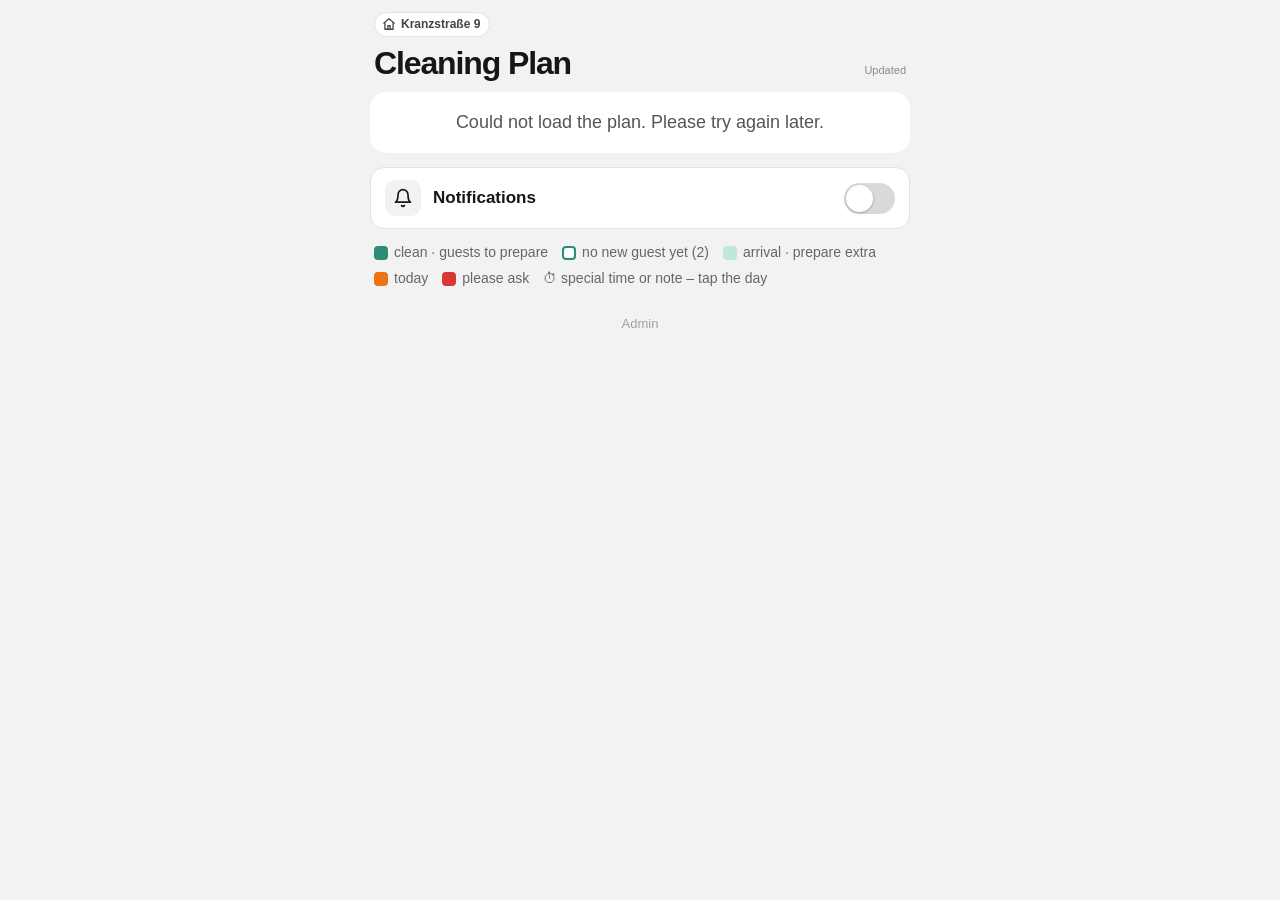
<file: kranz/index.html>
<!doctype html>
<html lang="en"><head><meta charset="utf-8"><meta name="viewport" content="width=device-width,initial-scale=1,viewport-fit=cover">
<meta name="robots" content="noindex,nofollow"><meta name="theme-color" content="#F2F2F2">
<title>Cleaning – Kranzstraße 9</title><link rel="stylesheet" href="../plan.css"><link rel="manifest" href="manifest.webmanifest"><link rel="icon" href="../icons/favicon-32.png" sizes="32x32"><link rel="icon" href="../icons/icon.svg" type="image/svg+xml"><link rel="apple-touch-icon" href="../icons/apple-touch-icon.png"><meta name="apple-mobile-web-app-capable" content="yes"><meta name="mobile-web-app-capable" content="yes"><meta name="apple-mobile-web-app-title" content="Cleaning"><meta name="apple-mobile-web-app-status-bar-style" content="default"></head>
<body><header><div class="kz"><div><span class="ort"><svg viewBox="0 0 24 24" width="14" height="14" fill="none" stroke="currentColor" stroke-width="2.2" stroke-linecap="round" stroke-linejoin="round" aria-hidden="true"><path d="M3 10.5 12 3l9 7.5"/><path d="M5 9.5V21h14V9.5"/><path d="M10 21v-6h4v6"/></svg>Kranzstraße 9</span><h1>Cleaning Plan</h1></div><div class="st"><span>Updated</span><b id="stand"></b></div></div></header>
<main><div id="inhalt"><div class="hinweis">Loading …</div></div><button class="schalter" id="push" hidden aria-pressed="false"><span class="glocke2"><svg viewBox="0 0 24 24" width="20" height="20" fill="none" stroke="currentColor" stroke-width="2" stroke-linecap="round" stroke-linejoin="round" aria-hidden="true"><path d="M6 8a6 6 0 0 1 12 0c0 7 3 9 3 9H3s3-2 3-9"/><path d="M10.3 21a1.94 1.94 0 0 0 3.4 0"/></svg></span><span class="st2"><b>Notifications</b></span><span class="sw"><i></i></span></button><div class="anleitung" id="pushHinweis" hidden></div><dialog class="frage" id="ausFrage"><p id="ausText"></p><div class="frageK"><button class="aktion klein2" id="ausNein"></button><button class="aktion klein2 rot" id="ausJa"></button></div></dialog><div class="legende"><span><i style="background:#2B8C78"></i>clean · guests to prepare</span><span><i style="background:#fff;box-shadow:inset 0 0 0 2px #2B8C78"></i>no new guest yet (2)</span><span><i style="background:#BFE8D8"></i>arrival · prepare extra</span><span><i style="background:#EE7310"></i>today</span><span><i style="background:#D93636"></i>please ask</span><span>⏱ special time or note – tap the day</span></div><a class="admin" href="../admin/">Admin</a></main>
<script>window.PLAN={"push": {"nichtEingerichtet": "Notifications are not set up yet.", "aus": "Turn off notifications?", "ausJa": "Turn off", "ausNein": "Cancel", "titel": "Notifications", "text": "Every evening: what to do tomorrow", "iphone": "On iPhone, notifications only work from the Home Screen: tap <b>Share</b> ⬆︎ at the bottom → <b>“Add to Home Screen”</b>, then open the plan from your Home Screen and switch on here.", "block": "Notifications are blocked. Please allow them for this page in your phone settings.", "nein": "This browser cannot show notifications.", "fehler": "Could not switch on. Please try again.", "an": "Notifications are on", "anText": "You will get a short message every evening."}, "wt": ["Su","Mo","Tu","We","Th","Fr","Sa"], "mon": ["Jan","Feb","Mar","Apr","May","Jun","Jul","Aug","Sep","Oct","Nov","Dec"], "sheet": "1k_4TzOfGS49kSW_JPaBVSi54gXF0AcBKTKUO7BsuHaY", "t": {"raus": "OUT", "rein": "IN", "vorbereiten": "prepare", "frueh": "Early check-in", "spaet": "Late check-out", "putzen": "clean", "nichts": "nothing to clean", "heute": "TODAY", "laden": "Loading …", "fehler": "Could not load the plan. Please try again later.", "leer": "No cleaning planned."}};</script>
<script src="../dienst.js"></script><script src="../plan.js"></script></body></html>
</file>
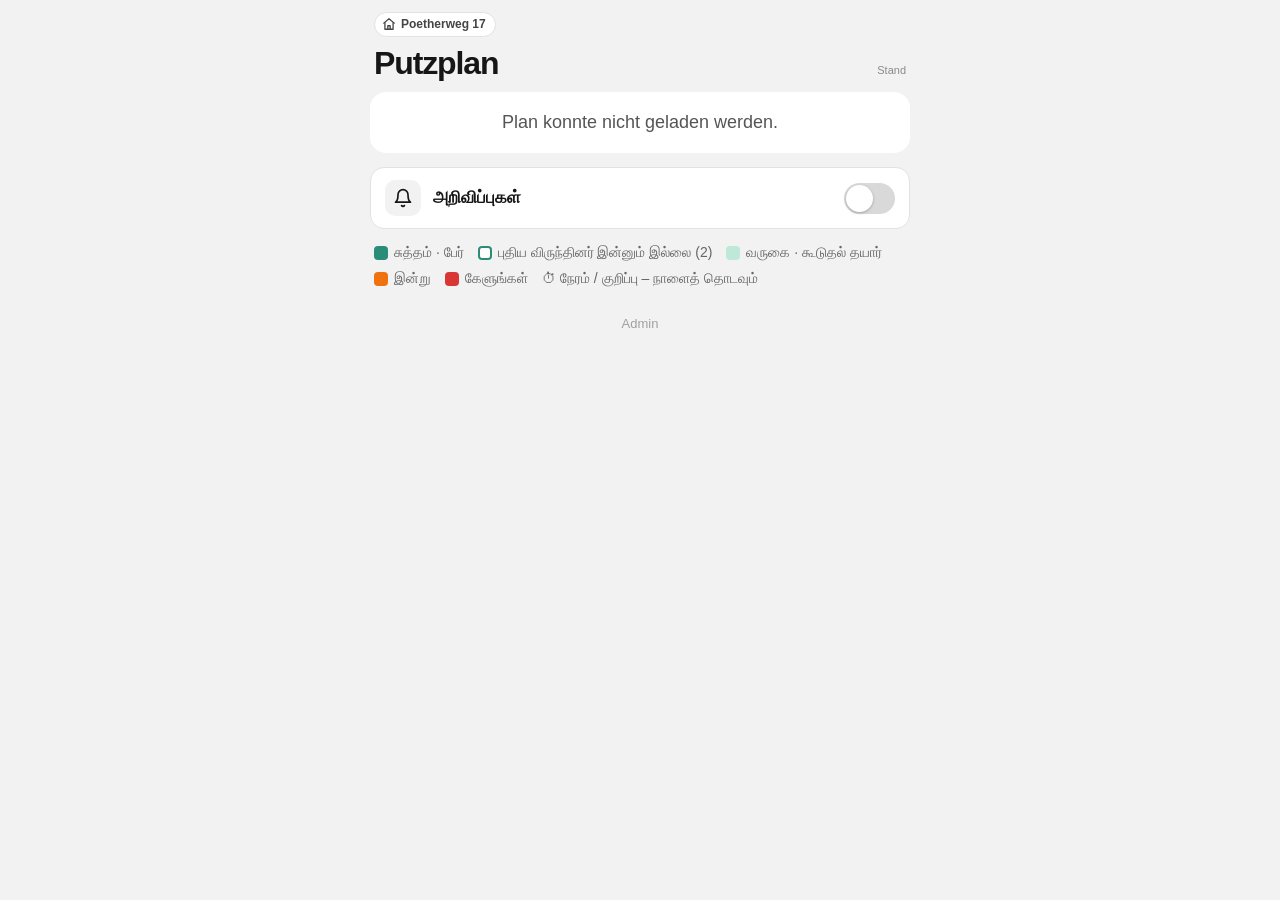
<file: poether/index.html>
<!doctype html>
<html lang="ta"><head><meta charset="utf-8"><meta name="viewport" content="width=device-width,initial-scale=1,viewport-fit=cover">
<meta name="robots" content="noindex,nofollow"><meta name="theme-color" content="#F2F2F2">
<title>Putzen – Poetherweg 17</title><link rel="stylesheet" href="../plan.css"><link rel="manifest" href="manifest.webmanifest"><link rel="icon" href="../icons/favicon-32.png" sizes="32x32"><link rel="icon" href="../icons/icon.svg" type="image/svg+xml"><link rel="apple-touch-icon" href="../icons/apple-touch-icon.png"><meta name="apple-mobile-web-app-capable" content="yes"><meta name="mobile-web-app-capable" content="yes"><meta name="apple-mobile-web-app-title" content="Putzplan"><meta name="apple-mobile-web-app-status-bar-style" content="default"></head>
<body><header><div class="kz"><div><span class="ort"><svg viewBox="0 0 24 24" width="14" height="14" fill="none" stroke="currentColor" stroke-width="2.2" stroke-linecap="round" stroke-linejoin="round" aria-hidden="true"><path d="M3 10.5 12 3l9 7.5"/><path d="M5 9.5V21h14V9.5"/><path d="M10 21v-6h4v6"/></svg>Poetherweg 17</span><h1>Putzplan</h1></div><div class="st"><span>Stand</span><b id="stand"></b></div></div></header>
<main><div id="inhalt"><div class="hinweis">…</div></div><button class="schalter" id="push" hidden aria-pressed="false"><span class="glocke2"><svg viewBox="0 0 24 24" width="20" height="20" fill="none" stroke="currentColor" stroke-width="2" stroke-linecap="round" stroke-linejoin="round" aria-hidden="true"><path d="M6 8a6 6 0 0 1 12 0c0 7 3 9 3 9H3s3-2 3-9"/><path d="M10.3 21a1.94 1.94 0 0 0 3.4 0"/></svg></span><span class="st2"><b>அறிவிப்புகள்</b></span><span class="sw"><i></i></span></button><div class="anleitung" id="pushHinweis" hidden></div><dialog class="frage" id="ausFrage"><p id="ausText"></p><div class="frageK"><button class="aktion klein2" id="ausNein"></button><button class="aktion klein2 rot" id="ausJa"></button></div></dialog><div class="legende"><span><i style="background:#2B8C78"></i>சுத்தம் · பேர்</span><span><i style="background:#fff;box-shadow:inset 0 0 0 2px #2B8C78"></i>புதிய விருந்தினர் இன்னும் இல்லை (2)</span><span><i style="background:#BFE8D8"></i>வருகை · கூடுதல் தயார்</span><span><i style="background:#EE7310"></i>இன்று</span><span><i style="background:#D93636"></i>கேளுங்கள்</span><span>⏱ நேரம் / குறிப்பு – நாளைத் தொடவும்</span></div><a class="admin" href="../admin/">Admin</a></main>
<script>window.PLAN={"push": {"nichtEingerichtet": "அறிவிப்புகள் இன்னும் அமைக்கப்படவில்லை.", "aus": "அறிவிப்புகளை நிறுத்தவா?", "ausJa": "நிறுத்து", "ausNein": "வேண்டாம்", "titel": "அறிவிப்புகள்", "text": "ஒவ்வொரு மாலையும்: நாளைய வேலை", "iphone": "iPhone-இல் Home Screen-இலிருந்து மட்டும்: கீழே <b>Teilen</b> ⬆︎ → <b>„Zum Home-Bildschirm“</b> தட்டவும், பிறகு Home Screen-இலிருந்து திறந்து இங்கே இயக்கவும்.", "block": "அறிவிப்புகள் தடுக்கப்பட்டுள்ளன. தொலைபேசி அமைப்புகளில் அனுமதிக்கவும்.", "nein": "இந்த browser அறிவிப்புகளைக் காட்ட முடியாது.", "fehler": "இயக்க முடியவில்லை. மீண்டும் முயற்சிக்கவும்.", "an": "அறிவிப்புகள் இயக்கப்பட்டன", "anText": "ஒவ்வொரு மாலையும் ஒரு சிறிய செய்தி வரும்."}, "wt": ["ஞா","தி","செ","பு","வி","வெ","ச"], "mon": ["Jan","Feb","Mär","Apr","Mai","Jun","Jul","Aug","Sep","Okt","Nov","Dez"], "sheet": "14KCihsNIC4N9zCvWClex8pt1Mg_4UOe82-jApcvtwkk", "t": {"raus": "வெளியே", "rein": "உள்ளே", "vorbereiten": "தயார் செய்யவும்", "frueh": "முன்கூட்டிய check-in", "spaet": "தாமதமான check-out", "putzen": "சுத்தம் செய்யவும்", "nichts": "வேலை இல்லை", "heute": "இன்று", "laden": "…", "fehler": "Plan konnte nicht geladen werden.", "leer": "booking இல்லை"}};</script>
<script src="../dienst.js"></script><script src="../plan.js"></script></body></html>
</file>
<file: plan.css>
*{box-sizing:border-box}
html{-webkit-text-size-adjust:100%;color-scheme:light}
body{margin:0;background:#F2F2F2;color:#161616;font:18px/1.4 -apple-system,BlinkMacSystemFont,"Segoe UI",Roboto,"Noto Sans Tamil","Noto Sans",Arial,sans-serif}
header{padding:12px 14px 2px;padding-top:calc(12px + env(safe-area-inset-top,0px));max-width:560px;margin:0 auto}
.kz{display:flex;align-items:flex-end;justify-content:space-between;gap:12px}
.ort{display:inline-flex;align-items:center;gap:5px;font-size:12px;font-weight:600;color:#444;background:#fff;border:1px solid #E2E2E2;border-radius:999px;padding:3px 9px 3px 7px}
header h1{margin:8px 0 0;font-size:32px;line-height:1.05;font-weight:800;letter-spacing:-.035em}
.st{display:flex;flex-direction:column;align-items:flex-end;font-size:11px;color:#8A8A8A;line-height:1.3;white-space:nowrap;padding-bottom:3px}
.st b{font-size:12px;color:#444;font-weight:600}
main{padding:10px 10px calc(28px + env(safe-area-inset-bottom,0px));max-width:560px;margin:0 auto}
.tag{background:#fff;border-radius:16px;padding:12px 14px;margin:0 0 12px;box-shadow:0 1px 2px rgba(0,0,0,.06)}
.tag h2{margin:0 0 6px;font-size:19px;display:flex;align-items:center;gap:8px;flex-wrap:wrap}
.tag{scroll-margin-top:60px}
.tag.vorbei{opacity:.55}
.tag.heute{border:3px solid #EE7310;background:#FFF4E8}
.badge{background:#EE7310;color:#fff;font-size:15px;padding:2px 10px;border-radius:999px}
.z{font-size:19px;font-weight:600;padding:9px 2px;border-top:1px solid #ECECEC;word-break:break-word}
.tag h2+.z{border-top:0}
/* bewusst schlicht: Farbe tragen nur der Tag-Kasten (heute) und Rot, wenn etwas fehlt */
.z.fehlt{background:#FCD2D2;color:#A51B1B;border-radius:10px;padding:9px 12px;border-top:0;margin-top:4px}
.z.leer{color:#8A8A8A;font-weight:500;font-size:16px}
.hinweis{background:#fff;border-radius:16px;padding:18px;color:#555;text-align:center}
.legende{font-size:14px;color:#666;display:flex;flex-wrap:wrap;gap:6px 14px;margin:14px 4px 0}
.legende span{display:inline-flex;align-items:center;gap:6px}.legende i{width:14px;height:14px;border-radius:4px;display:inline-block}

/* Kalender: links Wohnungen (sticky), rechts die Tage – seitwärts scrollen */
.karte{background:#fff;border-radius:16px;box-shadow:0 1px 2px rgba(0,0,0,.06);overflow:hidden;margin-bottom:12px}
.kal{overflow-x:auto;overflow-y:hidden;-webkit-overflow-scrolling:touch;overscroll-behavior-x:contain}
.kin{position:relative}
.r{display:flex;position:relative;z-index:1}
.lab{position:sticky;left:0;z-index:3;flex:0 0 44px;width:44px;display:flex;align-items:center;justify-content:center;background:#fff;border-right:1px solid #E6E6E6;border-bottom:1px solid #EFEFEF;font-size:18px;font-weight:700;color:#161616}
.ecke{color:#2B8C78;align-items:flex-end;padding-bottom:12px}
.trk{position:relative;flex:none;height:52px;border-bottom:1px solid #EFEFEF;background-image:linear-gradient(to right,#F0F0F0 1px,transparent 1px);background-size:48px 100%}
.kopf .trk{height:76px;background-image:none}
.kopf .lab{height:76px}
.kt{position:absolute;top:0;width:48px;height:100%;border:0;background:none;font:inherit;color:#161616;display:flex;flex-direction:column;align-items:center;justify-content:flex-end;padding:0 0 6px;cursor:pointer}
.mseg{position:absolute;top:0;height:26px;z-index:2;pointer-events:none;border-left:1px solid #E6E6E6;overflow:clip}
.mseg.erst{border-left:0}
.mseg .mo{position:sticky;left:52px;display:inline-block;padding:6px 6px 0;font-size:12px;font-weight:700;letter-spacing:.02em;white-space:nowrap;color:#555;font-variant-numeric:tabular-nums}
.kt .wd{font-size:11px;color:#8A8A8A}
.kt .nr{font-size:15px;font-weight:700;width:28px;height:28px;line-height:28px;border-radius:50%;text-align:center}
.kt.vorbei .nr,.kt.vorbei .wd{color:#B3B3B3}
.kt.wahl .nr{background:#161616;color:#fff}
.kt.heute .nr{background:#EE7310;color:#fff}
.sp{position:absolute;top:0;bottom:0;width:48px;z-index:0}
.sp.heute{background:#FFF1E3}
.sp.wahl{background:#F2F2F2}
.bk{position:absolute;top:50%;transform:translateY(-50%);height:34px;border-radius:10px;box-shadow:0 0 0 2px #fff;background:#2B8C78;color:#fff;display:flex;align-items:center;justify-content:center;gap:3px;font-size:15px;overflow:hidden;white-space:nowrap}
.bk b{font-weight:700}
.bk.vorbei{background:#9BC4BA}
.bk.rot{background:#D93636}
.bk.frei{background:#fff;color:#2B8C78;box-shadow:inset 0 0 0 2px #2B8C78,0 0 0 2px #fff}.bk.frei.vorbei{color:#9BC4BA;box-shadow:inset 0 0 0 2px #9BC4BA}
.bk.anreise{background:#BFE8D8;color:#1E6E5C}.bk.anreise.vorbei{background:#E3F2EC;color:#8FBFB0}
.z.anreise{color:#1E6E5C}
.z .pz{display:inline-flex;align-items:center;gap:3px;margin-left:6px;font-weight:700}
.bk.ueber,.bk.ueber.vorbei{background:repeating-linear-gradient(135deg,#D93636 0 7px,#B42525 7px 14px)}
.kal::-webkit-scrollbar{height:0}
.tonnen .trk{height:46px}.tonnen .lab{color:#555}
.tn{position:absolute;top:0;bottom:0;width:48px;display:flex;flex-direction:column;align-items:center;justify-content:center;gap:2px}
.tc{display:flex;align-items:center;gap:3px;font-size:10px;font-weight:700;color:#444;line-height:1.1;white-space:nowrap}
.tc i{width:10px;height:10px;border-radius:3px;display:inline-block;flex-shrink:0}
.tc.raus{color:#161616}
.aktion{display:flex;align-items:center;justify-content:center;gap:9px;width:100%;margin:14px 0 0;padding:14px;border-radius:14px;border:1px solid #E2E2E2;background:#fff;color:#161616;font:inherit;font-size:17px;font-weight:600;cursor:pointer}
.aktion.klein{width:auto;margin:10px auto 0;padding:8px 22px;font-size:15px}
.anleitung{margin:10px 0 0;padding:14px;border-radius:14px;background:#FFF4E8;border:1px solid #F5C9A0;font-size:16px;line-height:1.45;text-align:center}
.anleitung p{margin:0}.anleitung .sym{display:inline-block;padding:0 4px;border:1px solid #bbb;border-radius:6px;font-size:14px}
.schalter{display:flex;align-items:center;gap:12px;width:100%;margin:14px 0 0;padding:12px 14px;border-radius:14px;border:1px solid #E2E2E2;background:#fff;color:#161616;font:inherit;text-align:left;cursor:pointer}
.glocke2{width:36px;height:36px;border-radius:10px;background:#F2F2F2;display:flex;align-items:center;justify-content:center;flex-shrink:0}
.st2{flex:1;display:flex;flex-direction:column;min-width:0}.st2 b{font-size:17px}.st2 span{font-size:13px;color:#777}
.sw{width:51px;height:31px;border-radius:999px;background:#D9D9D9;position:relative;flex-shrink:0;transition:background .2s}
.sw i{position:absolute;top:2px;left:2px;width:27px;height:27px;border-radius:50%;background:#fff;box-shadow:0 1px 3px rgba(0,0,0,.25);transition:left .2s}
.schalter[aria-pressed="true"] .sw{background:#2B8C78}.schalter[aria-pressed="true"] .sw i{left:22px}
.schalter[aria-pressed="true"] .glocke2{background:#E3F2EE;color:#2B8C78}
.schalter.laeuft{opacity:.6;pointer-events:none}
.admin{display:block;text-align:center;margin:26px 0 4px;font-size:13px;color:#A0A0A0;text-decoration:none}
.frage{border:0;border-radius:20px;padding:22px 18px 16px;width:min(92vw,360px);box-shadow:0 20px 60px rgba(0,0,0,.25);text-align:center;color:#161616}
.frage::backdrop{background:rgba(0,0,0,.35);backdrop-filter:blur(3px);-webkit-backdrop-filter:blur(3px)}
.frage p{margin:0 0 18px;font-size:19px;font-weight:700;line-height:1.3}
.frageK{display:flex;gap:10px}.frageK .aktion{margin:0;flex:1;padding:12px;font-size:16px}
.aktion.rot{background:#D93636;border-color:#D93636;color:#fff}
.frage[open]{animation:auf .18s ease-out}@keyframes auf{from{opacity:0;transform:translateY(8px) scale(.98)}to{opacity:1;transform:none}}
/* Hinweise vom Admin: Early Check-in, Late Check-out, Notiz */
.z .info{display:flex;flex-wrap:wrap;gap:6px;margin-top:8px}
.ichip{display:inline-flex;align-items:center;gap:6px;padding:6px 10px;border-radius:10px;font-size:16px;font-weight:700;line-height:1.2}
.ichip.spaet{background:#FFE9D6;color:#9A4A00}
.ichip.frueh{background:#E2ECFF;color:#1F4FA8}
.inotiz{flex-basis:100%;background:#FFF8D9;border:1px solid #F0DB8A;color:#4D3D00;border-radius:10px;padding:8px 10px;font-size:16px;font-weight:600;line-height:1.35}
</file>
